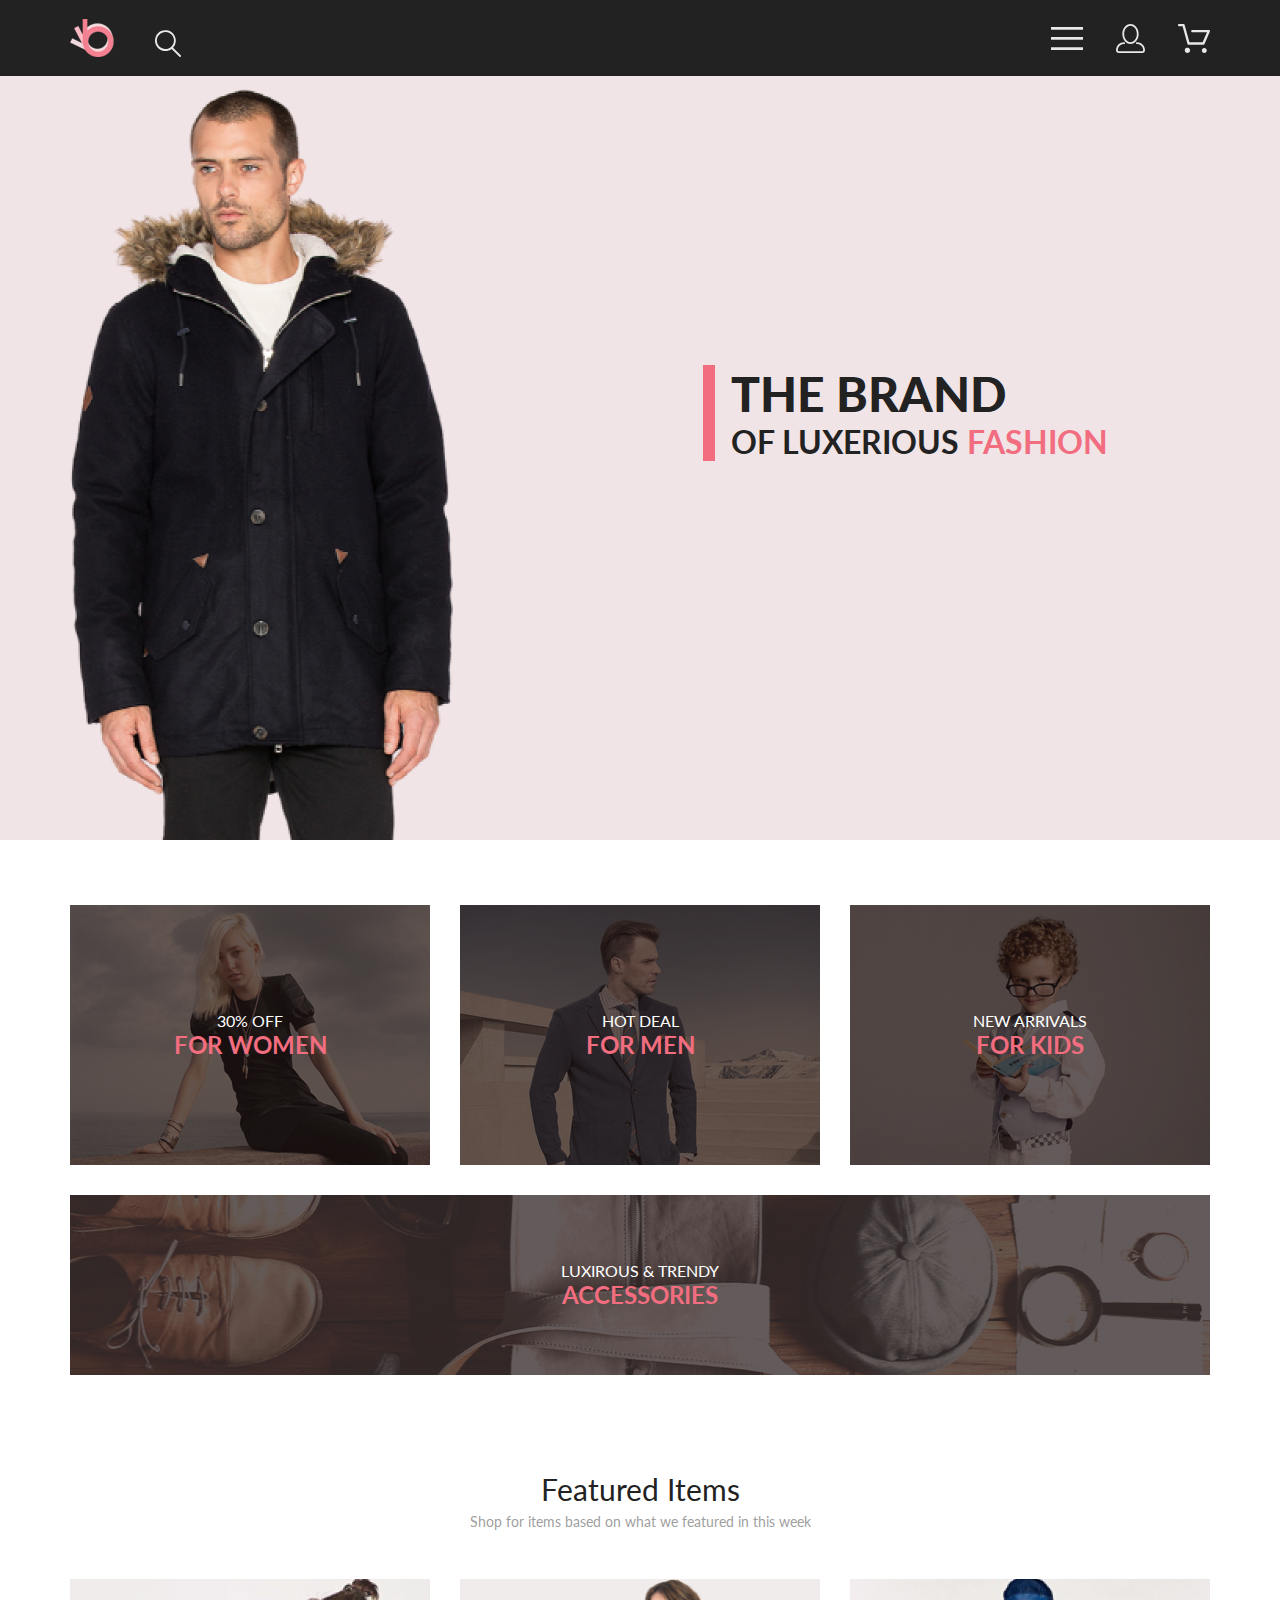
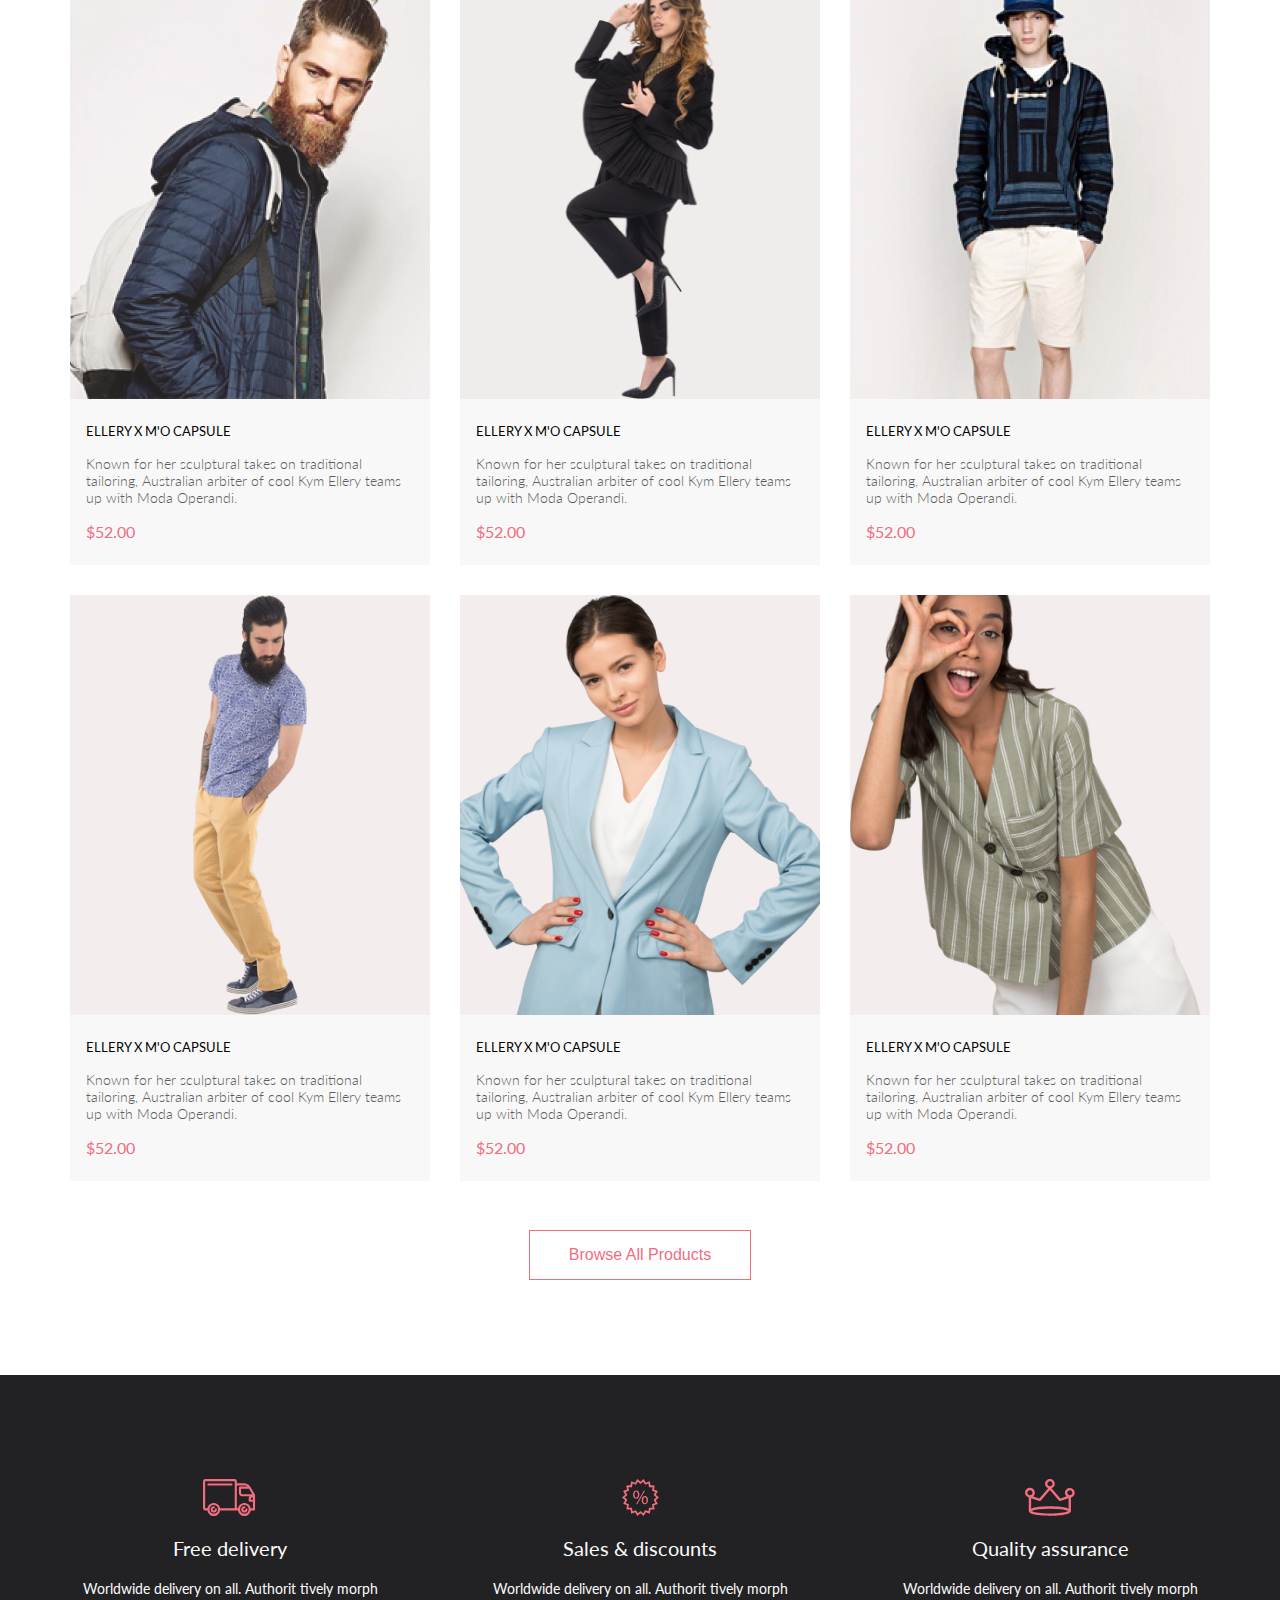
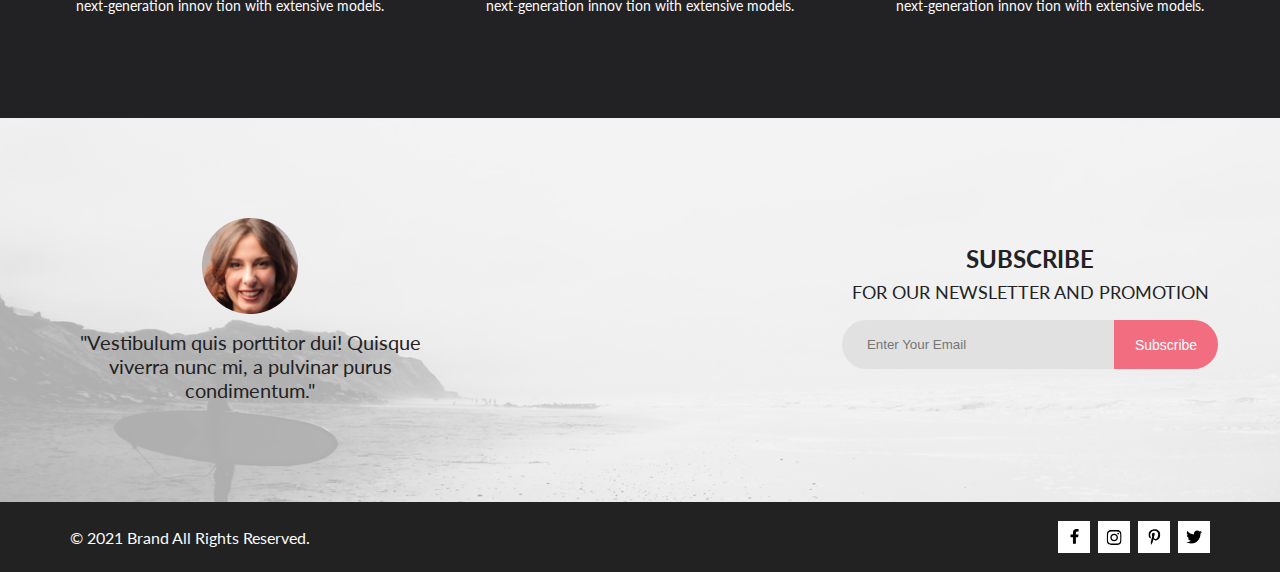
<file: adaptive-training/index.html>
<!DOCTYPE html>
<html lang="en">

<head>
    <meta charset="UTF-8">
    <meta name="viewport" content="width=device-width, initial-scale=1.0">
    <link rel="stylesheet" href="./style.css">
    <title>Document</title>
</head>

<body>
    <header class="header center">
        <div class="header__left">
            <svg width="44" height="38" viewBox="0 0 44 38" fill="none" xmlns="http://www.w3.org/2000/svg"
                xmlns:xlink="http://www.w3.org/1999/xlink">
                <rect width="44" height="38" fill="url(#pattern0)" />
                <defs>
                    <pattern id="pattern0" patternContentUnits="objectBoundingBox" width="1" height="1">
                        <use xlink:href="#image0_188_472" transform="scale(0.0227273 0.0263158)" />
                    </pattern>
                    <image id="image0_188_472" width="44" height="38"
                        xlink:href="[data-uri]" />
                </defs>
            </svg>
            <svg class="header__icon" xmlns="http://www.w3.org/2000/svg" width="26" height="27" viewBox="0 0 26 27"
                fill="none">
                <path
                    d="M18.0589 17.6251C19.6705 15.865 20.6275 13.6039 20.769 11.2216C20.9106 8.83932 20.2281 6.48088 18.8362 4.54232C17.4443 2.60377 15.4278 1.20318 13.1252 0.575765C10.8227 -0.0516554 8.37437 0.132305 6.19143 1.09675C4.0085 2.0612 2.22389 3.74739 1.1373 5.87217C0.0507149 7.99695 -0.271678 10.4309 0.224264 12.7653C0.720206 15.0997 2.00428 17.1923 3.86085 18.6919C5.71741 20.1914 8.0334 21.0064 10.4199 21.0001C12.6723 21.0031 14.8638 20.2691 16.6599 18.9101L24.4079 26.7171C24.4934 26.8061 24.5958 26.8772 24.7091 26.9261C24.8225 26.9751 24.9444 27.0009 25.0679 27.0021C25.1916 27.0024 25.314 26.9773 25.4276 26.9283C25.5411 26.8793 25.6434 26.8074 25.7279 26.7171C25.9018 26.5362 25.999 26.295 25.999 26.0441C25.999 25.7931 25.9018 25.5519 25.7279 25.371L18.0589 17.6251ZM1.88589 10.5001C1.89873 8.81477 2.41021 7.17101 3.35586 5.776C4.30151 4.38098 5.63899 3.29715 7.1997 2.66114C8.76042 2.02513 10.4745 1.86542 12.1258 2.20213C13.7772 2.53884 15.2919 3.3569 16.479 4.55319C17.6661 5.74948 18.4725 7.27044 18.7965 8.92433C19.1204 10.5782 18.9475 12.291 18.2995 13.8468C17.6515 15.4026 16.5574 16.7316 15.1551 17.6665C13.7529 18.6014 12.1052 19.1002 10.4199 19.1C8.14843 19.0892 5.97409 18.1775 4.3741 16.5652C2.77412 14.9528 1.87924 12.7715 1.88589 10.5001Z"
                    fill="#E8E8E8" />
            </svg>
        </div>
        <div class="header__right">
            <svg class="header__icon" xmlns="http://www.w3.org/2000/svg" width="32" height="23" viewBox="0 0 32 23"
                fill="none">
                <path d="M0 23V20.31H32V23H0ZM0 12.76V10.07H32V12.76H0ZM0 2.69V0H32V2.69H0Z" fill="#E8E8E8" />
            </svg>
            <svg class="header__icon prof__icon" xmlns="http://www.w3.org/2000/svg" width="29" height="29"
                viewBox="0 0 29 29" fill="none">
                <path
                    d="M14.5 19.937C19 19.937 22.656 15.464 22.656 9.968C22.656 4.472 19 0 14.5 0C13.3631 0.0217413 12.2463 0.303398 11.2351 0.823397C10.2239 1.34339 9.34507 2.08794 8.66602 3C7.12663 4.99573 6.30819 7.45381 6.34399 9.974C6.34399 15.465 10 19.937 14.5 19.937ZM14.5 1.813C18 1.813 20.844 5.472 20.844 9.969C20.844 14.466 17.998 18.125 14.5 18.125C11.002 18.125 8.15603 14.465 8.15503 9.969C8.15403 5.473 11 1.813 14.5 1.813ZM20.844 18.125C20.6036 18.125 20.373 18.2205 20.203 18.3905C20.033 18.5605 19.9375 18.7911 19.9375 19.0315C19.9375 19.2719 20.033 19.5025 20.203 19.6725C20.373 19.8425 20.6036 19.938 20.844 19.938C22.526 19.9399 24.1386 20.6088 25.3279 21.7982C26.5172 22.9875 27.1861 24.6 27.188 26.282C27.1875 26.5221 27.0918 26.7523 26.922 26.9221C26.7522 27.0918 26.5221 27.1875 26.282 27.188H2.71997C2.47985 27.1875 2.24975 27.0918 2.07996 26.9221C1.91016 26.7523 1.81449 26.5221 1.81396 26.282C1.81608 24.6001 2.48517 22.9877 3.67444 21.7985C4.86371 20.6092 6.47608 19.9401 8.15796 19.938C8.39824 19.938 8.62868 19.8425 8.79858 19.6726C8.96849 19.5027 9.06396 19.2723 9.06396 19.032C9.06396 18.7917 8.96849 18.5613 8.79858 18.3914C8.62868 18.2215 8.39824 18.126 8.15796 18.126C5.99541 18.1279 3.92201 18.9875 2.39258 20.5164C0.863144 22.0453 0.00264777 24.1185 0 26.281C0.000794067 27.0019 0.287502 27.693 0.797241 28.2027C1.30698 28.7125 1.99811 28.9992 2.71899 29H26.282C27.0027 28.9989 27.6936 28.7121 28.2031 28.2024C28.7126 27.6927 28.9992 27.0017 29 26.281C28.9974 24.1187 28.1372 22.0457 26.6083 20.5168C25.0793 18.9878 23.0063 18.1276 20.844 18.125Z"
                    fill="#E8E8E8" />
            </svg>
            <svg class="header__icon cart__icon" xmlns="http://www.w3.org/2000/svg" width="32" height="29"
                viewBox="0 0 32 29" fill="none">
                <path
                    d="M26.199 29C25.5512 28.9738 24.9396 28.6948 24.4952 28.2227C24.0509 27.7506 23.8094 27.1232 23.8225 26.475C23.8356 25.8269 24.1023 25.2097 24.5653 24.7559C25.0283 24.3022 25.6508 24.048 26.2991 24.048C26.9474 24.048 27.5697 24.3022 28.0327 24.7559C28.4957 25.2097 28.7624 25.8269 28.7755 26.475C28.7886 27.1232 28.5471 27.7506 28.1028 28.2227C27.6585 28.6948 27.0468 28.9738 26.399 29H26.199ZM6.75098 26.32C6.75098 25.79 6.90815 25.2718 7.20264 24.8311C7.49712 24.3904 7.91569 24.0469 8.4054 23.844C8.8951 23.6412 9.43399 23.5881 9.95386 23.6915C10.4737 23.7949 10.9512 24.0502 11.326 24.425C11.7009 24.7998 11.9562 25.2773 12.0596 25.7972C12.163 26.317 12.1098 26.8559 11.907 27.3456C11.7041 27.8353 11.3606 28.2539 10.9199 28.5483C10.4792 28.8428 9.96108 29 9.43103 29C9.07892 29.0003 8.73017 28.9311 8.40479 28.7966C8.0794 28.662 7.78374 28.4646 7.53467 28.2158C7.28559 27.9669 7.08805 27.6713 6.95325 27.3461C6.81844 27.0208 6.74902 26.6721 6.74902 26.32H6.75098ZM10.551 20.686C10.2916 20.6868 10.039 20.6024 9.83215 20.4457C9.62531 20.2891 9.47563 20.0689 9.40601 19.819L4.573 2.36401H1.18005C0.866568 2.36401 0.565906 2.23947 0.344238 2.01781C0.12257 1.79614 -0.00195312 1.49549 -0.00195312 1.18201C-0.00195312 0.868519 0.12257 0.567873 0.344238 0.346205C0.565906 0.124537 0.866568 5.81268e-06 1.18005 5.81268e-06H5.46106C5.72055 -0.00080736 5.97309 0.0837201 6.17981 0.240568C6.38653 0.397416 6.53589 0.617884 6.60498 0.868006L11.438 18.323H24.616L28.999 8.27501H14.399C14.2409 8.27961 14.0834 8.25242 13.9359 8.19507C13.7884 8.13771 13.6539 8.05134 13.5404 7.94108C13.4269 7.83082 13.3366 7.69891 13.275 7.55315C13.2134 7.40739 13.1816 7.25075 13.1816 7.0925C13.1816 6.93426 13.2134 6.77762 13.275 6.63186C13.3366 6.4861 13.4269 6.35419 13.5404 6.24393C13.6539 6.13367 13.7884 6.0473 13.9359 5.98994C14.0834 5.93259 14.2409 5.90541 14.399 5.91001H30.812C31.0077 5.90996 31.2003 5.95866 31.3724 6.05172C31.5446 6.14478 31.6908 6.27926 31.798 6.44301C31.9058 6.60729 31.9714 6.79569 31.9889 6.99145C32.0063 7.18721 31.9752 7.38424 31.8981 7.565L26.493 19.977C26.4007 20.1876 26.249 20.3668 26.0565 20.4927C25.864 20.6186 25.6391 20.6858 25.4091 20.686H10.551Z"
                    fill="#E8E8E8" />
            </svg>
        </div>
    </header>
    <section class="top center">
        <img class="top__img" src="./img/top_image.png" alt="top_image">
        <div class="top__heading">
            <h1 class="top__h1">THE BRAND</h1>
            <h2 class="top__h2">OF LUXERIOUS <span class="pink__text">FASHION</span></h2>
        </div>
    </section>
    <div class="offer center">
        <!-- Валидатор рекомендует использовать <div>, когда в блоке <section> нет заголовка <h2-h6> -->
        <figure class="offer__item">
            <img class="offer__img" src="./img/w_offer.jpg" alt="women offer">
            <figcaption class="offer__text">
                <p class="str1">30% OFF</p>
                <p class="str2 pink__text">FOR WOMEN</p>
            </figcaption>
        </figure>
        <figure class="offer__item">
            <img class="offer__img" src="./img/m_offer.jpg" alt="men offer">
            <figcaption class="offer__text">
                <p class="str1">HOT DEAL</p>
                <p class="str2 pink__text">FOR MEN</p>
            </figcaption>
        </figure>
        <figure class="offer__item">
            <img class="offer__img" src="./img/k_offer.jpg" alt="kids offer">
            <figcaption class="offer__text">
                <p class="str1">NEW ARRIVALS</p>
                <p class="str2 pink__text">FOR KIDS</p>
            </figcaption>
        </figure>
        <figure class="offer__item grid__offer__item">
            <img class="grid__offer__img" src="./img/a_offer.jpg" alt="accessoires offer">
            <figcaption class="offer__text">
                <p class="str1">LUXIROUS & TRENDY</p>
                <p class="str2 pink__text">ACCESSORIES</p>
            </figcaption>
        </figure>
    </div>
    <section class="featured center">
        <div class="featured__top">
            <h2 class="featured__heading">Featured Items</h2>
            <p class="featured__text">
                Shop for items based on what we featured in this week
            </p>
        </div>
        <div class="prod__items">
            <article class="prod__item">
                <div class="img__container">
                    <div class="hover_bg"></div>
                    <button class="add_to_cart_button">
                        <svg xmlns="http://www.w3.org/2000/svg" width="32" height="29" viewBox="0 0 32 29" fill="none">
                            <path
                                d="M26.199 29C25.5512 28.9738 24.9396 28.6948 24.4952 28.2227C24.0509 27.7506 23.8094 27.1232 23.8225 26.475C23.8356 25.8269 24.1023 25.2097 24.5653 24.7559C25.0283 24.3022 25.6508 24.048 26.2991 24.048C26.9474 24.048 27.5697 24.3022 28.0327 24.7559C28.4957 25.2097 28.7624 25.8269 28.7755 26.475C28.7886 27.1232 28.5471 27.7506 28.1028 28.2227C27.6585 28.6948 27.0468 28.9738 26.399 29H26.199ZM6.75098 26.32C6.75098 25.79 6.90815 25.2718 7.20264 24.8311C7.49712 24.3904 7.91569 24.0469 8.4054 23.844C8.8951 23.6412 9.43399 23.5881 9.95386 23.6915C10.4737 23.7949 10.9512 24.0502 11.326 24.425C11.7009 24.7998 11.9562 25.2773 12.0596 25.7972C12.163 26.317 12.1098 26.8559 11.907 27.3456C11.7041 27.8353 11.3606 28.2539 10.9199 28.5483C10.4792 28.8428 9.96108 29 9.43103 29C9.07892 29.0003 8.73017 28.9311 8.40479 28.7966C8.0794 28.662 7.78374 28.4646 7.53467 28.2158C7.28559 27.9669 7.08805 27.6713 6.95325 27.3461C6.81844 27.0208 6.74902 26.6721 6.74902 26.32H6.75098ZM10.551 20.686C10.2916 20.6868 10.039 20.6024 9.83215 20.4457C9.62531 20.2891 9.47563 20.0689 9.40601 19.819L4.573 2.36401H1.18005C0.866568 2.36401 0.565906 2.23947 0.344238 2.01781C0.12257 1.79614 -0.00195312 1.49549 -0.00195312 1.18201C-0.00195312 0.868519 0.12257 0.567873 0.344238 0.346205C0.565906 0.124537 0.866568 5.81268e-06 1.18005 5.81268e-06H5.46106C5.72055 -0.00080736 5.97309 0.0837201 6.17981 0.240568C6.38653 0.397416 6.53589 0.617884 6.60498 0.868006L11.438 18.323H24.616L28.999 8.27501H14.399C14.2409 8.27961 14.0834 8.25242 13.9359 8.19507C13.7884 8.13771 13.6539 8.05134 13.5404 7.94108C13.4269 7.83082 13.3366 7.69891 13.275 7.55315C13.2134 7.40739 13.1816 7.25075 13.1816 7.0925C13.1816 6.93426 13.2134 6.77762 13.275 6.63186C13.3366 6.4861 13.4269 6.35419 13.5404 6.24393C13.6539 6.13367 13.7884 6.0473 13.9359 5.98994C14.0834 5.93259 14.2409 5.90541 14.399 5.91001H30.812C31.0077 5.90996 31.2003 5.95866 31.3724 6.05172C31.5446 6.14478 31.6908 6.27926 31.798 6.44301C31.9058 6.60729 31.9714 6.79569 31.9889 6.99145C32.0063 7.18721 31.9752 7.38424 31.8981 7.565L26.493 19.977C26.4007 20.1876 26.249 20.3668 26.0565 20.4927C25.864 20.6186 25.6391 20.6858 25.4091 20.686H10.551Z"
                                fill="#E8E8E8" />
                        </svg>
                        <span>Add to cart</span>
                    </button>
                    <img class="prod__img" src="./img/prod_img_1.jpg" alt="product 1">
                </div>
                <div class="prod__item__text">
                    <h3 class="item__name">ELLERY X M'O CAPSULE</h3>
                    <p class="item__desc">Known for her sculptural takes on traditional tailoring, Australian arbiter of
                        cool Kym Ellery teams up with Moda Operandi.</p>
                    <span class="item__price">$52.00</span>
                </div>
            </article>
            <article class="prod__item">
                <div class="img__container">
                    <div class="hover_bg"></div>
                    <button class="add_to_cart_button">
                        <svg xmlns="http://www.w3.org/2000/svg" width="32" height="29" viewBox="0 0 32 29" fill="none">
                            <path
                                d="M26.199 29C25.5512 28.9738 24.9396 28.6948 24.4952 28.2227C24.0509 27.7506 23.8094 27.1232 23.8225 26.475C23.8356 25.8269 24.1023 25.2097 24.5653 24.7559C25.0283 24.3022 25.6508 24.048 26.2991 24.048C26.9474 24.048 27.5697 24.3022 28.0327 24.7559C28.4957 25.2097 28.7624 25.8269 28.7755 26.475C28.7886 27.1232 28.5471 27.7506 28.1028 28.2227C27.6585 28.6948 27.0468 28.9738 26.399 29H26.199ZM6.75098 26.32C6.75098 25.79 6.90815 25.2718 7.20264 24.8311C7.49712 24.3904 7.91569 24.0469 8.4054 23.844C8.8951 23.6412 9.43399 23.5881 9.95386 23.6915C10.4737 23.7949 10.9512 24.0502 11.326 24.425C11.7009 24.7998 11.9562 25.2773 12.0596 25.7972C12.163 26.317 12.1098 26.8559 11.907 27.3456C11.7041 27.8353 11.3606 28.2539 10.9199 28.5483C10.4792 28.8428 9.96108 29 9.43103 29C9.07892 29.0003 8.73017 28.9311 8.40479 28.7966C8.0794 28.662 7.78374 28.4646 7.53467 28.2158C7.28559 27.9669 7.08805 27.6713 6.95325 27.3461C6.81844 27.0208 6.74902 26.6721 6.74902 26.32H6.75098ZM10.551 20.686C10.2916 20.6868 10.039 20.6024 9.83215 20.4457C9.62531 20.2891 9.47563 20.0689 9.40601 19.819L4.573 2.36401H1.18005C0.866568 2.36401 0.565906 2.23947 0.344238 2.01781C0.12257 1.79614 -0.00195312 1.49549 -0.00195312 1.18201C-0.00195312 0.868519 0.12257 0.567873 0.344238 0.346205C0.565906 0.124537 0.866568 5.81268e-06 1.18005 5.81268e-06H5.46106C5.72055 -0.00080736 5.97309 0.0837201 6.17981 0.240568C6.38653 0.397416 6.53589 0.617884 6.60498 0.868006L11.438 18.323H24.616L28.999 8.27501H14.399C14.2409 8.27961 14.0834 8.25242 13.9359 8.19507C13.7884 8.13771 13.6539 8.05134 13.5404 7.94108C13.4269 7.83082 13.3366 7.69891 13.275 7.55315C13.2134 7.40739 13.1816 7.25075 13.1816 7.0925C13.1816 6.93426 13.2134 6.77762 13.275 6.63186C13.3366 6.4861 13.4269 6.35419 13.5404 6.24393C13.6539 6.13367 13.7884 6.0473 13.9359 5.98994C14.0834 5.93259 14.2409 5.90541 14.399 5.91001H30.812C31.0077 5.90996 31.2003 5.95866 31.3724 6.05172C31.5446 6.14478 31.6908 6.27926 31.798 6.44301C31.9058 6.60729 31.9714 6.79569 31.9889 6.99145C32.0063 7.18721 31.9752 7.38424 31.8981 7.565L26.493 19.977C26.4007 20.1876 26.249 20.3668 26.0565 20.4927C25.864 20.6186 25.6391 20.6858 25.4091 20.686H10.551Z"
                                fill="#E8E8E8" />
                        </svg>
                        <span>Add to cart</span>
                    </button>
                    <img class="prod__img" src="./img/prod_img_2.jpg" alt="product 2">
                </div>
                <div class="prod__item__text">
                    <h3 class="item__name">ELLERY X M'O CAPSULE</h3>
                    <p class="item__desc">Known for her sculptural takes on traditional tailoring, Australian arbiter of
                        cool Kym Ellery teams up with Moda Operandi.</p>
                    <span class="item__price">$52.00</span>
                </div>
            </article>
            <article class="prod__item">
                <div class="img__container">
                    <div class="hover_bg"></div>
                    <button class="add_to_cart_button">
                        <svg xmlns="http://www.w3.org/2000/svg" width="32" height="29" viewBox="0 0 32 29" fill="none">
                            <path
                                d="M26.199 29C25.5512 28.9738 24.9396 28.6948 24.4952 28.2227C24.0509 27.7506 23.8094 27.1232 23.8225 26.475C23.8356 25.8269 24.1023 25.2097 24.5653 24.7559C25.0283 24.3022 25.6508 24.048 26.2991 24.048C26.9474 24.048 27.5697 24.3022 28.0327 24.7559C28.4957 25.2097 28.7624 25.8269 28.7755 26.475C28.7886 27.1232 28.5471 27.7506 28.1028 28.2227C27.6585 28.6948 27.0468 28.9738 26.399 29H26.199ZM6.75098 26.32C6.75098 25.79 6.90815 25.2718 7.20264 24.8311C7.49712 24.3904 7.91569 24.0469 8.4054 23.844C8.8951 23.6412 9.43399 23.5881 9.95386 23.6915C10.4737 23.7949 10.9512 24.0502 11.326 24.425C11.7009 24.7998 11.9562 25.2773 12.0596 25.7972C12.163 26.317 12.1098 26.8559 11.907 27.3456C11.7041 27.8353 11.3606 28.2539 10.9199 28.5483C10.4792 28.8428 9.96108 29 9.43103 29C9.07892 29.0003 8.73017 28.9311 8.40479 28.7966C8.0794 28.662 7.78374 28.4646 7.53467 28.2158C7.28559 27.9669 7.08805 27.6713 6.95325 27.3461C6.81844 27.0208 6.74902 26.6721 6.74902 26.32H6.75098ZM10.551 20.686C10.2916 20.6868 10.039 20.6024 9.83215 20.4457C9.62531 20.2891 9.47563 20.0689 9.40601 19.819L4.573 2.36401H1.18005C0.866568 2.36401 0.565906 2.23947 0.344238 2.01781C0.12257 1.79614 -0.00195312 1.49549 -0.00195312 1.18201C-0.00195312 0.868519 0.12257 0.567873 0.344238 0.346205C0.565906 0.124537 0.866568 5.81268e-06 1.18005 5.81268e-06H5.46106C5.72055 -0.00080736 5.97309 0.0837201 6.17981 0.240568C6.38653 0.397416 6.53589 0.617884 6.60498 0.868006L11.438 18.323H24.616L28.999 8.27501H14.399C14.2409 8.27961 14.0834 8.25242 13.9359 8.19507C13.7884 8.13771 13.6539 8.05134 13.5404 7.94108C13.4269 7.83082 13.3366 7.69891 13.275 7.55315C13.2134 7.40739 13.1816 7.25075 13.1816 7.0925C13.1816 6.93426 13.2134 6.77762 13.275 6.63186C13.3366 6.4861 13.4269 6.35419 13.5404 6.24393C13.6539 6.13367 13.7884 6.0473 13.9359 5.98994C14.0834 5.93259 14.2409 5.90541 14.399 5.91001H30.812C31.0077 5.90996 31.2003 5.95866 31.3724 6.05172C31.5446 6.14478 31.6908 6.27926 31.798 6.44301C31.9058 6.60729 31.9714 6.79569 31.9889 6.99145C32.0063 7.18721 31.9752 7.38424 31.8981 7.565L26.493 19.977C26.4007 20.1876 26.249 20.3668 26.0565 20.4927C25.864 20.6186 25.6391 20.6858 25.4091 20.686H10.551Z"
                                fill="#E8E8E8" />
                        </svg>
                        <span>Add to cart</span>
                    </button>
                    <img class="prod__img" src="./img/prod_img_3.jpg" alt="product 3">
                </div>
                <div class="prod__item__text">
                    <h3 class="item__name">ELLERY X M'O CAPSULE</h3>
                    <p class="item__desc">Known for her sculptural takes on traditional tailoring, Australian arbiter of
                        cool Kym Ellery teams up with Moda Operandi.</p>
                    <span class="item__price">$52.00</span>
                </div>
            </article>
            <article class="prod__item">
                <div class="img__container">
                    <div class="hover_bg"></div>
                    <button class="add_to_cart_button">
                        <svg xmlns="http://www.w3.org/2000/svg" width="32" height="29" viewBox="0 0 32 29" fill="none">
                            <path
                                d="M26.199 29C25.5512 28.9738 24.9396 28.6948 24.4952 28.2227C24.0509 27.7506 23.8094 27.1232 23.8225 26.475C23.8356 25.8269 24.1023 25.2097 24.5653 24.7559C25.0283 24.3022 25.6508 24.048 26.2991 24.048C26.9474 24.048 27.5697 24.3022 28.0327 24.7559C28.4957 25.2097 28.7624 25.8269 28.7755 26.475C28.7886 27.1232 28.5471 27.7506 28.1028 28.2227C27.6585 28.6948 27.0468 28.9738 26.399 29H26.199ZM6.75098 26.32C6.75098 25.79 6.90815 25.2718 7.20264 24.8311C7.49712 24.3904 7.91569 24.0469 8.4054 23.844C8.8951 23.6412 9.43399 23.5881 9.95386 23.6915C10.4737 23.7949 10.9512 24.0502 11.326 24.425C11.7009 24.7998 11.9562 25.2773 12.0596 25.7972C12.163 26.317 12.1098 26.8559 11.907 27.3456C11.7041 27.8353 11.3606 28.2539 10.9199 28.5483C10.4792 28.8428 9.96108 29 9.43103 29C9.07892 29.0003 8.73017 28.9311 8.40479 28.7966C8.0794 28.662 7.78374 28.4646 7.53467 28.2158C7.28559 27.9669 7.08805 27.6713 6.95325 27.3461C6.81844 27.0208 6.74902 26.6721 6.74902 26.32H6.75098ZM10.551 20.686C10.2916 20.6868 10.039 20.6024 9.83215 20.4457C9.62531 20.2891 9.47563 20.0689 9.40601 19.819L4.573 2.36401H1.18005C0.866568 2.36401 0.565906 2.23947 0.344238 2.01781C0.12257 1.79614 -0.00195312 1.49549 -0.00195312 1.18201C-0.00195312 0.868519 0.12257 0.567873 0.344238 0.346205C0.565906 0.124537 0.866568 5.81268e-06 1.18005 5.81268e-06H5.46106C5.72055 -0.00080736 5.97309 0.0837201 6.17981 0.240568C6.38653 0.397416 6.53589 0.617884 6.60498 0.868006L11.438 18.323H24.616L28.999 8.27501H14.399C14.2409 8.27961 14.0834 8.25242 13.9359 8.19507C13.7884 8.13771 13.6539 8.05134 13.5404 7.94108C13.4269 7.83082 13.3366 7.69891 13.275 7.55315C13.2134 7.40739 13.1816 7.25075 13.1816 7.0925C13.1816 6.93426 13.2134 6.77762 13.275 6.63186C13.3366 6.4861 13.4269 6.35419 13.5404 6.24393C13.6539 6.13367 13.7884 6.0473 13.9359 5.98994C14.0834 5.93259 14.2409 5.90541 14.399 5.91001H30.812C31.0077 5.90996 31.2003 5.95866 31.3724 6.05172C31.5446 6.14478 31.6908 6.27926 31.798 6.44301C31.9058 6.60729 31.9714 6.79569 31.9889 6.99145C32.0063 7.18721 31.9752 7.38424 31.8981 7.565L26.493 19.977C26.4007 20.1876 26.249 20.3668 26.0565 20.4927C25.864 20.6186 25.6391 20.6858 25.4091 20.686H10.551Z"
                                fill="#E8E8E8" />
                        </svg>
                        <span>Add to cart</span>
                    </button>
                    <img class="prod__img" src="./img/prod_img_4.jpg" alt="product 4">
                </div>
                <div class="prod__item__text">
                    <h3 class="item__name">ELLERY X M'O CAPSULE</h3>
                    <p class="item__desc">Known for her sculptural takes on traditional tailoring, Australian arbiter of
                        cool Kym Ellery teams up with Moda Operandi.</p>
                    <span class="item__price">$52.00</span>
                </div>
            </article>
            <article class="prod__item">
                <div class="img__container">
                    <div class="hover_bg"></div>
                    <button class="add_to_cart_button">
                        <svg xmlns="http://www.w3.org/2000/svg" width="32" height="29" viewBox="0 0 32 29" fill="none">
                            <path
                                d="M26.199 29C25.5512 28.9738 24.9396 28.6948 24.4952 28.2227C24.0509 27.7506 23.8094 27.1232 23.8225 26.475C23.8356 25.8269 24.1023 25.2097 24.5653 24.7559C25.0283 24.3022 25.6508 24.048 26.2991 24.048C26.9474 24.048 27.5697 24.3022 28.0327 24.7559C28.4957 25.2097 28.7624 25.8269 28.7755 26.475C28.7886 27.1232 28.5471 27.7506 28.1028 28.2227C27.6585 28.6948 27.0468 28.9738 26.399 29H26.199ZM6.75098 26.32C6.75098 25.79 6.90815 25.2718 7.20264 24.8311C7.49712 24.3904 7.91569 24.0469 8.4054 23.844C8.8951 23.6412 9.43399 23.5881 9.95386 23.6915C10.4737 23.7949 10.9512 24.0502 11.326 24.425C11.7009 24.7998 11.9562 25.2773 12.0596 25.7972C12.163 26.317 12.1098 26.8559 11.907 27.3456C11.7041 27.8353 11.3606 28.2539 10.9199 28.5483C10.4792 28.8428 9.96108 29 9.43103 29C9.07892 29.0003 8.73017 28.9311 8.40479 28.7966C8.0794 28.662 7.78374 28.4646 7.53467 28.2158C7.28559 27.9669 7.08805 27.6713 6.95325 27.3461C6.81844 27.0208 6.74902 26.6721 6.74902 26.32H6.75098ZM10.551 20.686C10.2916 20.6868 10.039 20.6024 9.83215 20.4457C9.62531 20.2891 9.47563 20.0689 9.40601 19.819L4.573 2.36401H1.18005C0.866568 2.36401 0.565906 2.23947 0.344238 2.01781C0.12257 1.79614 -0.00195312 1.49549 -0.00195312 1.18201C-0.00195312 0.868519 0.12257 0.567873 0.344238 0.346205C0.565906 0.124537 0.866568 5.81268e-06 1.18005 5.81268e-06H5.46106C5.72055 -0.00080736 5.97309 0.0837201 6.17981 0.240568C6.38653 0.397416 6.53589 0.617884 6.60498 0.868006L11.438 18.323H24.616L28.999 8.27501H14.399C14.2409 8.27961 14.0834 8.25242 13.9359 8.19507C13.7884 8.13771 13.6539 8.05134 13.5404 7.94108C13.4269 7.83082 13.3366 7.69891 13.275 7.55315C13.2134 7.40739 13.1816 7.25075 13.1816 7.0925C13.1816 6.93426 13.2134 6.77762 13.275 6.63186C13.3366 6.4861 13.4269 6.35419 13.5404 6.24393C13.6539 6.13367 13.7884 6.0473 13.9359 5.98994C14.0834 5.93259 14.2409 5.90541 14.399 5.91001H30.812C31.0077 5.90996 31.2003 5.95866 31.3724 6.05172C31.5446 6.14478 31.6908 6.27926 31.798 6.44301C31.9058 6.60729 31.9714 6.79569 31.9889 6.99145C32.0063 7.18721 31.9752 7.38424 31.8981 7.565L26.493 19.977C26.4007 20.1876 26.249 20.3668 26.0565 20.4927C25.864 20.6186 25.6391 20.6858 25.4091 20.686H10.551Z"
                                fill="#E8E8E8" />
                        </svg>
                        <span>Add to cart</span>
                    </button>
                    <img class="prod__img" src="./img/prod_img_5.jpg" alt="product 5">
                </div>
                <div class="prod__item__text">
                    <h3 class="item__name">ELLERY X M'O CAPSULE</h3>
                    <p class="item__desc">Known for her sculptural takes on traditional tailoring, Australian arbiter of
                        cool Kym Ellery teams up with Moda Operandi.</p>
                    <span class="item__price">$52.00</span>
                </div>
            </article>
            <article class="prod__item">
                <div class="img__container">
                    <div class="hover_bg"></div>
                    <button class="add_to_cart_button">
                        <svg xmlns="http://www.w3.org/2000/svg" width="32" height="29" viewBox="0 0 32 29" fill="none">
                            <path
                                d="M26.199 29C25.5512 28.9738 24.9396 28.6948 24.4952 28.2227C24.0509 27.7506 23.8094 27.1232 23.8225 26.475C23.8356 25.8269 24.1023 25.2097 24.5653 24.7559C25.0283 24.3022 25.6508 24.048 26.2991 24.048C26.9474 24.048 27.5697 24.3022 28.0327 24.7559C28.4957 25.2097 28.7624 25.8269 28.7755 26.475C28.7886 27.1232 28.5471 27.7506 28.1028 28.2227C27.6585 28.6948 27.0468 28.9738 26.399 29H26.199ZM6.75098 26.32C6.75098 25.79 6.90815 25.2718 7.20264 24.8311C7.49712 24.3904 7.91569 24.0469 8.4054 23.844C8.8951 23.6412 9.43399 23.5881 9.95386 23.6915C10.4737 23.7949 10.9512 24.0502 11.326 24.425C11.7009 24.7998 11.9562 25.2773 12.0596 25.7972C12.163 26.317 12.1098 26.8559 11.907 27.3456C11.7041 27.8353 11.3606 28.2539 10.9199 28.5483C10.4792 28.8428 9.96108 29 9.43103 29C9.07892 29.0003 8.73017 28.9311 8.40479 28.7966C8.0794 28.662 7.78374 28.4646 7.53467 28.2158C7.28559 27.9669 7.08805 27.6713 6.95325 27.3461C6.81844 27.0208 6.74902 26.6721 6.74902 26.32H6.75098ZM10.551 20.686C10.2916 20.6868 10.039 20.6024 9.83215 20.4457C9.62531 20.2891 9.47563 20.0689 9.40601 19.819L4.573 2.36401H1.18005C0.866568 2.36401 0.565906 2.23947 0.344238 2.01781C0.12257 1.79614 -0.00195312 1.49549 -0.00195312 1.18201C-0.00195312 0.868519 0.12257 0.567873 0.344238 0.346205C0.565906 0.124537 0.866568 5.81268e-06 1.18005 5.81268e-06H5.46106C5.72055 -0.00080736 5.97309 0.0837201 6.17981 0.240568C6.38653 0.397416 6.53589 0.617884 6.60498 0.868006L11.438 18.323H24.616L28.999 8.27501H14.399C14.2409 8.27961 14.0834 8.25242 13.9359 8.19507C13.7884 8.13771 13.6539 8.05134 13.5404 7.94108C13.4269 7.83082 13.3366 7.69891 13.275 7.55315C13.2134 7.40739 13.1816 7.25075 13.1816 7.0925C13.1816 6.93426 13.2134 6.77762 13.275 6.63186C13.3366 6.4861 13.4269 6.35419 13.5404 6.24393C13.6539 6.13367 13.7884 6.0473 13.9359 5.98994C14.0834 5.93259 14.2409 5.90541 14.399 5.91001H30.812C31.0077 5.90996 31.2003 5.95866 31.3724 6.05172C31.5446 6.14478 31.6908 6.27926 31.798 6.44301C31.9058 6.60729 31.9714 6.79569 31.9889 6.99145C32.0063 7.18721 31.9752 7.38424 31.8981 7.565L26.493 19.977C26.4007 20.1876 26.249 20.3668 26.0565 20.4927C25.864 20.6186 25.6391 20.6858 25.4091 20.686H10.551Z"
                                fill="#E8E8E8" />
                        </svg>
                        <span>Add to cart</span>
                    </button>
                    <img class="prod__img" src="./img/prod_img_6.jpg" alt="product 6">
                </div>
                <div class="prod__item__text">
                    <h3 class="item__name">ELLERY X M'O CAPSULE</h3>
                    <p class="item__desc">Known for her sculptural takes on traditional tailoring, Australian arbiter of
                        cool Kym Ellery teams up with Moda Operandi.</p>
                    <span class="item__price">$52.00</span>
                </div>
            </article>
        </div>
        <button class="more__button pink__text">Browse All Products</button>
    </section>
    <section class="advantages center">
        <div class="advantages__card">
            <svg class="adv__icon" xmlns="http://www.w3.org/2000/svg" width="46" height="32" viewBox="0 0 46 32"
                fill="none">
                <path
                    d="M30.2869 27.2429H14.8099C14.6027 28.5509 13.9356 29.742 12.9286 30.6021C11.9216 31.4621 10.6407 31.9346 9.31642 31.9346C7.99212 31.9346 6.71126 31.4621 5.70424 30.6021C4.69722 29.742 4.03012 28.5509 3.82292 27.2429H1.88591C1.39109 27.2397 0.917742 27.0404 0.569628 26.6887C0.221514 26.337 0.027054 25.8618 0.0289175 25.3669V1.87695C0.0267885 1.38195 0.221119 0.906335 0.569262 0.554443C0.917404 0.202551 1.39092 0.00317363 1.88591 0H27.4369C27.9318 0.00317353 28.4052 0.202522 28.7532 0.554443C29.1012 0.906364 29.2953 1.38204 29.2929 1.87695V3.78198H36.4139C36.4943 3.78164 36.5743 3.79208 36.6519 3.81299C38.9519 4.01299 40.1089 5.2129 41.3289 7.2749L44.8879 13.3689C44.9728 13.5136 45.0176 13.6782 45.0179 13.8459V26.304C45.019 26.5515 44.9217 26.7892 44.7475 26.9651C44.5734 27.141 44.3365 27.2406 44.0889 27.2419H41.2749C41.0677 28.5499 40.4006 29.741 39.3936 30.6011C38.3866 31.4611 37.1057 31.9336 35.7814 31.9336C34.4571 31.9336 33.1763 31.4611 32.1692 30.6011C31.1622 29.741 30.4951 28.5499 30.2879 27.2419L30.2869 27.2429ZM32.0649 26.304C32.0728 27.0369 32.2974 27.7511 32.7103 28.3567C33.1232 28.9623 33.7061 29.4322 34.3855 29.7073C35.0649 29.9824 35.8106 30.0503 36.5285 29.9026C37.2465 29.7548 37.9047 29.398 38.4203 28.877C38.9359 28.3559 39.2858 27.6941 39.4261 26.9746C39.5663 26.2551 39.4906 25.5103 39.2084 24.8337C38.9263 24.1572 38.4503 23.5794 37.8404 23.1729C37.2305 22.7663 36.5139 22.5491 35.7809 22.5488C34.7906 22.5552 33.8432 22.9543 33.1465 23.6582C32.4499 24.3621 32.0609 25.3136 32.0649 26.304ZM5.60094 26.304C5.60883 27.0369 5.83336 27.7511 6.24629 28.3567C6.65923 28.9623 7.2421 29.4322 7.92153 29.7073C8.60095 29.9824 9.34657 30.0503 10.0645 29.9026C10.7825 29.7548 11.4407 29.398 11.9563 28.877C12.4719 28.3559 12.8218 27.6941 12.9621 26.9746C13.1023 26.2551 13.0266 25.5103 12.7444 24.8337C12.4623 24.1572 11.9863 23.5794 11.3764 23.1729C10.7665 22.7663 10.0499 22.5491 9.31691 22.5488C8.32639 22.5549 7.37875 22.9537 6.6819 23.6577C5.98505 24.3617 5.59594 25.3134 5.59993 26.304H5.60094ZM41.2729 25.366H43.1589V19.7478H40.4229C40.3003 19.7473 40.179 19.7227 40.066 19.6753C39.9529 19.6279 39.8503 19.5585 39.764 19.4714C39.6777 19.3843 39.6095 19.281 39.5631 19.1675C39.5168 19.054 39.4933 18.9324 39.4939 18.8098V16.9629C39.4936 16.2423 39.7692 15.5488 40.2639 15.0249H33.8849C33.8077 15.0248 33.7308 15.015 33.6559 14.9958C32.9512 14.933 32.2957 14.6081 31.819 14.0852C31.3424 13.5623 31.0794 12.8794 31.0819 12.1719V7.47192C31.0813 7.34927 31.1048 7.22758 31.1511 7.11401C31.1974 7.00044 31.2657 6.89725 31.3519 6.81006C31.4382 6.72286 31.5408 6.6535 31.6539 6.60596C31.767 6.55841 31.8883 6.53361 32.0109 6.53296H38.4939C38.1496 6.21428 37.7422 5.97123 37.2982 5.81982C36.8541 5.66842 36.3832 5.61187 35.9159 5.65381H29.2929V25.3618H30.2869C30.4941 24.0538 31.1612 22.8627 32.1683 22.0027C33.1753 21.1426 34.4561 20.6702 35.7804 20.6702C37.1047 20.6702 38.3856 21.1426 39.3926 22.0027C40.3996 22.8627 41.0667 24.0538 41.2739 25.3618L41.2729 25.366ZM14.8089 25.366H27.4359V1.87598H1.88591V25.366H3.82292C4.03012 24.058 4.69722 22.8666 5.70424 22.0066C6.71126 21.1465 7.99212 20.6741 9.31642 20.6741C10.6407 20.6741 11.9216 21.1465 12.9286 22.0066C13.9356 22.8666 14.6027 24.058 14.8099 25.366H14.8089ZM41.3509 16.9658V17.875H43.1589V16.0278H42.2799C42.0331 16.0294 41.7969 16.1288 41.623 16.304C41.4491 16.4792 41.3516 16.716 41.3519 16.9629L41.3509 16.9658ZM32.9379 12.1738C32.9369 12.4263 33.0359 12.6691 33.2135 12.8486C33.391 13.0282 33.6324 13.13 33.8849 13.1318C33.9488 13.1316 34.0125 13.1384 34.0749 13.1519H42.5999L39.8339 8.41602H32.9339L32.9379 12.1738ZM33.0309 26.3059C33.028 25.5734 33.3158 24.8695 33.8312 24.3489C34.3465 23.8283 35.0474 23.5333 35.7799 23.5288C36.0287 23.5288 36.2673 23.6278 36.4432 23.8037C36.6191 23.9796 36.7179 24.218 36.7179 24.4668C36.7179 24.7156 36.6191 24.9542 36.4432 25.1301C36.2673 25.306 36.0287 25.4048 35.7799 25.4048C35.6016 25.4032 35.4268 25.4548 35.2778 25.5527C35.1287 25.6507 35.0121 25.7905 34.9428 25.9548C34.8734 26.1191 34.8544 26.3005 34.8883 26.4756C34.9221 26.6507 35.0072 26.8118 35.1327 26.9385C35.2583 27.0651 35.4186 27.1516 35.5934 27.187C35.7682 27.2224 35.9495 27.2051 36.1145 27.1372C36.2794 27.0693 36.4204 26.9538 36.5197 26.8057C36.6189 26.6575 36.6719 26.4833 36.6719 26.3049C36.6719 26.0587 36.7697 25.8226 36.9439 25.6484C37.118 25.4743 37.3542 25.3765 37.6004 25.3765C37.8467 25.3765 38.0829 25.4743 38.257 25.6484C38.4311 25.8226 38.5289 26.0587 38.5289 26.3049C38.5289 27.0343 38.2392 27.7338 37.7235 28.2495C37.2077 28.7652 36.5083 29.0549 35.7789 29.0549C35.0496 29.0549 34.3501 28.7652 33.8344 28.2495C33.3186 27.7338 33.0289 27.0343 33.0289 26.3049L33.0309 26.3059ZM6.56691 26.3059C6.56398 25.5734 6.85181 24.8695 7.36717 24.3489C7.88254 23.8283 8.58339 23.5333 9.31594 23.5288C9.56471 23.5288 9.8033 23.6278 9.9792 23.8037C10.1551 23.9796 10.2539 24.218 10.2539 24.4668C10.2539 24.7156 10.1551 24.9542 9.9792 25.1301C9.8033 25.306 9.56471 25.4048 9.31594 25.4048C9.1376 25.4032 8.96279 25.4548 8.81374 25.5527C8.66469 25.6507 8.54809 25.7905 8.47875 25.9548C8.4094 26.1191 8.39042 26.3005 8.42424 26.4756C8.45806 26.6507 8.54315 26.8118 8.66869 26.9385C8.79423 27.0651 8.95458 27.1516 9.12938 27.187C9.30418 27.2224 9.48555 27.2051 9.65047 27.1372C9.81539 27.0693 9.95643 26.9538 10.0557 26.8057C10.1549 26.6575 10.2079 26.4833 10.2079 26.3049C10.2079 26.0587 10.3057 25.8226 10.4799 25.6484C10.654 25.4743 10.8902 25.3765 11.1364 25.3765C11.3827 25.3765 11.6189 25.4743 11.793 25.6484C11.9671 25.8226 12.0649 26.0587 12.0649 26.3049C12.0649 27.0343 11.7752 27.7338 11.2595 28.2495C10.7438 28.7652 10.0443 29.0549 9.31493 29.0549C8.58558 29.0549 7.8861 28.7652 7.37038 28.2495C6.85465 27.7338 6.56493 27.0343 6.56493 26.3049L6.56691 26.3059ZM4.70894 5.65991C4.46017 5.65991 4.22158 5.56116 4.04567 5.38525C3.86976 5.20934 3.77092 4.9707 3.77092 4.72192C3.77092 4.47315 3.86976 4.2345 4.04567 4.05859C4.22158 3.88268 4.46017 3.78394 4.70894 3.78394H24.6089C24.8577 3.78394 25.0963 3.88268 25.2722 4.05859C25.4481 4.2345 25.5469 4.47315 25.5469 4.72192C25.5469 4.9707 25.4481 5.20934 25.2722 5.38525C25.0963 5.56116 24.8577 5.65991 24.6089 5.65991H4.70894Z"
                    fill="#F16D7F" />
            </svg>
            <h3 class="adv__title">Free delivery</h3>
            <p class="adv__text">Worldwide delivery on all. Authorit tively morph next-generation innov tion with
                extensive models.</p>
        </div>
        <div class="advantages__card">
            <svg class="adv__icon" xmlns="http://www.w3.org/2000/svg" width="40" height="40" viewBox="0 0 40 40"
                fill="none">
                <path
                    d="M19.9939 37.0239L16.5229 39.9238L14.2349 36.0039L9.99487 37.5159L9.17285 33.0359L4.67987 32.991L5.41187 28.491L1.20386 26.8909L3.41388 22.925L-0.00012207 19.96L3.41187 16.9929L1.2019 13.0278L5.41089 11.428L4.67786 6.93286L9.17188 6.88892L9.9939 2.40894L14.2339 3.91992L16.5219 0L19.9929 2.8999L23.4639 0L25.7529 3.9209L29.9929 2.40894L30.8139 6.88989L35.3079 6.93481L34.5759 11.4299L38.7839 13.03L36.5739 16.9958L39.9859 19.9609L36.5739 22.928L38.7829 26.894L34.5739 28.4939L35.3069 32.988L30.8119 33.033L29.9909 37.5139L25.7529 36.0029L23.4639 39.9229L19.9939 37.0239ZM21.1999 35.541L22.9609 37.012L24.1219 35.022L24.9139 33.666L26.3819 34.189L28.5329 34.957L28.9499 32.6838L29.2349 31.1289L30.7959 31.113L33.0779 31.092L32.7059 28.8098L32.4519 27.25L33.9109 26.696L36.0449 25.8828L34.9249 23.873L34.1589 22.498L35.3419 21.4709L37.0759 19.9609L35.3429 18.4609L34.1599 17.4319L34.9259 16.0559L36.0469 14.0449L33.9129 13.2339L32.4539 12.6809L32.7089 11.1208L33.0809 8.83984L30.7989 8.81689L29.2389 8.80103L28.9539 7.24683L28.5379 4.97388L26.3859 5.74097L24.9179 6.26392L24.1249 4.90698L22.9629 2.91699L21.2009 4.38794L19.9958 5.39282L18.7909 4.38794L17.0299 2.91699L15.8689 4.90601L15.0769 6.26294L13.6078 5.73999L11.4579 4.97192L11.0399 7.24585L10.7549 8.80005L9.19489 8.81592L6.91388 8.83789L7.28589 11.1199L7.53986 12.678L6.08087 13.2329L3.94586 14.0439L5.06689 16.0549L5.83289 17.4299L4.6499 18.459L2.91589 19.967L4.64886 21.4739L5.83185 22.5029L5.06586 23.8779L3.94489 25.8879L6.07788 26.698L7.5379 27.2529L7.2829 28.812L6.91187 31.0959L9.19287 31.1189L10.7529 31.135L11.0379 32.6899L11.4549 34.9619L13.6069 34.1948L15.0759 33.6719L15.8679 35.0288L17.0299 37.019L18.7909 35.5479L19.9958 34.543L21.1999 35.541ZM21.3179 23.02C21.3179 20.093 22.8829 18.4648 24.7769 18.4648C26.7829 18.4648 28.0769 20.0279 28.0769 22.7949C28.0769 25.8539 26.4919 27.3718 24.6619 27.3718C22.8829 27.3718 21.3379 25.922 21.3179 23.02ZM22.8389 22.9319C22.8159 24.7829 23.5209 26.1899 24.7109 26.1899C25.9879 26.1899 26.5609 24.8049 26.5609 22.8899C26.5609 21.1249 26.0539 19.6528 24.7109 19.6528C23.4999 19.6488 22.8389 21.1029 22.8389 22.9309V22.9319ZM15.1938 27.332L23.6089 12.613H24.8419L16.4269 27.332H15.1938ZM11.9789 16.99C11.9789 14.09 13.5419 12.458 15.4369 12.458C17.4369 12.458 18.7629 14.022 18.7629 16.79C18.7629 19.848 17.1769 21.365 15.3269 21.365C13.5439 21.365 11.9999 19.915 11.9789 16.991V16.99ZM13.5209 16.9238C13.4769 18.7748 14.1618 20.1809 15.3708 20.1829C16.6479 20.1829 17.2209 18.7988 17.2209 16.8828C17.2209 15.1168 16.7139 13.645 15.3708 13.645C14.1618 13.642 13.5209 15.092 13.5209 16.925V16.9238Z"
                    fill="#F16D7F" />
            </svg>
            <h3 class="adv__title">Sales & discounts</h3>
            <p class="adv__text">Worldwide delivery on all. Authorit tively morph next-generation innov tion with
                extensive models.</p>
        </div>
        <div class="advantages__card">
            <svg class="adv__icon" xmlns="http://www.w3.org/2000/svg" width="48" height="35" viewBox="0 0 48 35"
                fill="none">
                <path
                    d="M42.393 8.53564C41.1766 8.52335 40.0049 8.99349 39.1342 9.84302C38.2635 10.6925 37.7647 11.8522 37.747 13.0686C37.7501 13.7086 37.8911 14.3405 38.1603 14.9211C38.4295 15.5018 38.8206 16.0176 39.3071 16.4336L33.4471 18.4888L25.1081 8.80566C26.0034 8.50693 26.7831 7.93646 27.3388 7.17358C27.8945 6.41071 28.1983 5.49331 28.2081 4.54956C28.1828 3.33432 27.6824 2.17743 26.814 1.3269C25.9457 0.476377 24.7785 0 23.563 0C22.3475 0 21.1804 0.476377 20.3121 1.3269C19.4437 2.17743 18.9432 3.33432 18.918 4.54956C18.9277 5.48395 19.2253 6.39274 19.7702 7.15186C20.3151 7.91097 21.0809 8.48368 21.9631 8.79175L13.611 18.4917L7.7531 16.4368C8.23917 16.0206 8.62989 15.5045 8.89873 14.9238C9.16757 14.3432 9.30822 13.7116 9.31108 13.0718C9.33412 12.195 9.10852 11.3296 8.66045 10.5757C8.21238 9.82172 7.56009 9.2099 6.77898 8.81104C5.99787 8.41217 5.11986 8.2424 4.24639 8.32153C3.37291 8.40067 2.53965 8.72555 1.84295 9.2583C1.14624 9.79105 0.614525 10.5101 0.309254 11.3323C0.00398245 12.1545 -0.0623783 13.0462 0.117848 13.9045C0.298073 14.7629 0.717494 15.5526 1.32769 16.1826C1.93788 16.8126 2.71394 17.2571 3.56609 17.4646V29.7556C3.57345 29.8376 3.59015 29.9184 3.61602 29.9966C3.58308 30.1233 3.56636 30.2538 3.56609 30.3848C3.56609 34.7968 21.485 34.9268 23.528 34.9268C25.571 34.9268 43.49 34.7978 43.49 30.3848C43.4893 30.2539 43.4725 30.1234 43.44 29.9966C43.4676 29.9189 43.4845 29.8379 43.49 29.7556V17.4646C44.5889 17.2244 45.5587 16.5828 46.2094 15.6653C46.8601 14.7478 47.1449 13.6204 47.0082 12.5039C46.8715 11.3874 46.323 10.3621 45.4701 9.62866C44.6173 8.89526 43.5214 8.50653 42.397 8.53857L42.393 8.53564ZM21.174 4.55176C21.1625 4.07755 21.2926 3.61062 21.5477 3.21069C21.8027 2.81076 22.1712 2.49591 22.606 2.3064C23.0408 2.11688 23.5223 2.06132 23.9889 2.14673C24.4555 2.23214 24.8861 2.45463 25.2256 2.78589C25.5652 3.11715 25.7982 3.542 25.8951 4.00635C25.9919 4.4707 25.9482 4.95345 25.7695 5.39282C25.5907 5.8322 25.2851 6.20831 24.8915 6.47314C24.498 6.73798 24.0345 6.8795 23.5601 6.87964C22.9354 6.88605 22.3335 6.64481 21.8863 6.2085C21.4391 5.77218 21.183 5.17647 21.174 4.55176ZM13.584 20.8276C13.801 20.9026 14.0353 20.9113 14.2573 20.8525C14.4792 20.7938 14.6786 20.6701 14.83 20.4976L23.5301 10.3977L32.23 20.4976C32.3812 20.6702 32.5804 20.7938 32.8022 20.8528C33.0239 20.9117 33.2581 20.9033 33.475 20.8286L41.2331 18.1038V28.0408C36.3481 25.9188 25.124 25.8406 23.533 25.8406C21.942 25.8406 10.7141 25.9198 5.83306 28.0408V18.1038L13.584 20.8276ZM23.527 32.7166C14.827 32.7166 9.27802 31.7057 6.97002 30.8547C6.61895 30.7373 6.28322 30.578 5.97002 30.3806C6.69202 29.8596 9.03109 29.1487 12.9361 28.6487C19.9715 27.844 27.0756 27.844 34.111 28.6487C38.011 29.1487 40.3561 29.8596 41.0761 30.3806C40.7654 30.5794 40.4312 30.7388 40.0811 30.8547C37.7791 31.7037 32.235 32.7166 23.527 32.7166ZM2.28008 13.0686C2.26895 12.5945 2.39939 12.1279 2.65471 11.7283C2.91003 11.3286 3.27866 11.0139 3.71355 10.8247C4.14844 10.6355 4.62977 10.5801 5.09624 10.6658C5.56271 10.7514 5.99313 10.9743 6.33245 11.3057C6.67176 11.637 6.90458 12.0618 7.00127 12.5261C7.09797 12.9904 7.05412 13.4731 6.87529 13.9124C6.69647 14.3516 6.39074 14.7277 5.99724 14.9924C5.60374 15.2572 5.14033 15.3986 4.66607 15.3987C4.04091 15.4054 3.43856 15.1638 2.99126 14.7271C2.54396 14.2903 2.28825 13.6937 2.28008 13.0686ZM42.393 15.3987C41.935 15.3875 41.4906 15.2414 41.1152 14.9788C40.7398 14.7162 40.4501 14.3487 40.2825 13.9224C40.1149 13.496 40.0768 13.0297 40.1729 12.5818C40.269 12.1339 40.4952 11.7241 40.8229 11.4041C41.1507 11.084 41.5656 10.8677 42.0157 10.7822C42.4658 10.6968 42.931 10.7459 43.3533 10.9236C43.7756 11.1013 44.1361 11.3997 44.3897 11.7812C44.6433 12.1628 44.7788 12.6105 44.7791 13.0686C44.7704 13.6935 44.5144 14.2895 44.0672 14.7261C43.62 15.1626 43.0179 15.4041 42.393 15.3977V15.3987Z"
                    fill="#F16D7F" />
            </svg>
            <h3 class="adv__title">Quality assurance</h3>
            <p class="adv__text">Worldwide delivery on all. Authorit tively morph next-generation innov tion with
                extensive models.</p>
        </div>
    </section>
    <aside class="bottom center">
        <div class="bottom__left">
            <img src="./img/ava.png" alt="author" class="quot_photo">
            <p class="quot__text">"Vestibulum quis porttitor dui! Quisque viverra nunc mi, a pulvinar purus
                condimentum."</p>
        </div>
        <div class="bottom__right">
            <p class="sub__str__1">SUBSCRIBE</p>
            <p class="sub__str__2">FOR OUR NEWSLETTER AND PROMOTION</p>
            <form action="#" class="subscr__form">
                <input type="email" placeholder="Enter Your Email" class="input__field">
                <button class="subscr__button" type="submit">Subscribe</button>
            </form>
        </div>
    </aside>
    <footer class="footer center">
        <p class="footer__left">&#169; 2021 Brand All Rights Reserved.</p>
        <div class="footer__right">
            <div class="social__icon__container">
                <svg class="social__icon" xmlns="http://www.w3.org/2000/svg" width="11" height="16" viewBox="0 0 11 16"
                    fill="none">
                    <path
                        d="M9.08827 8.28L9.50677 5.61602H6.89013V3.88729C6.89013 3.15847 7.25565 2.44806 8.42756 2.44806H9.61713V0.179975C9.61713 0.179975 8.53763 0 7.50551 0C5.35064 0 3.94211 1.27593 3.94211 3.5857V5.61602H1.54678V8.28H3.94211V14.72H6.89013V8.28H9.08827Z"
                        fill="black" />
                </svg>
            </div>
            <div class="social__icon__container">
                <svg class="social__icon" xmlns="http://www.w3.org/2000/svg" width="16" height="17" viewBox="0 0 16 17"
                    fill="none">
                    <g clip-path="url(#clip0_190_1382)">
                        <path
                            d="M8.1368 4.68162C6.02166 4.68162 4.31558 6.38494 4.31558 8.49666C4.31558 10.6084 6.02166 12.3117 8.1368 12.3117C10.2519 12.3117 11.958 10.6084 11.958 8.49666C11.958 6.38494 10.2519 4.68162 8.1368 4.68162ZM8.1368 10.9769C6.76994 10.9769 5.65251 9.86463 5.65251 8.49666C5.65251 7.12869 6.76661 6.01639 8.1368 6.01639C9.50698 6.01639 10.6211 7.12869 10.6211 8.49666C10.6211 9.86463 9.50366 10.9769 8.1368 10.9769ZM13.0056 4.52557C13.0056 5.02029 12.6065 5.41541 12.1143 5.41541C11.6188 5.41541 11.223 5.01697 11.223 4.52557C11.223 4.03416 11.6221 3.63572 12.1143 3.63572C12.6065 3.63572 13.0056 4.03416 13.0056 4.52557ZM15.5365 5.42869C15.4799 4.2367 15.2072 3.18084 14.3326 2.31092C13.4612 1.441 12.4037 1.16873 11.2097 1.10897C9.97923 1.03924 6.29104 1.03924 5.06053 1.10897C3.86994 1.16541 2.81236 1.43768 1.93771 2.3076C1.06305 3.17752 0.793669 4.23338 0.733807 5.42537C0.663967 6.65389 0.663967 10.3361 0.733807 11.5646C0.790343 12.7566 1.06305 13.8125 1.93771 14.6824C2.81236 15.5523 3.86661 15.8246 5.06053 15.8844C6.29104 15.9541 9.97923 15.9541 11.2097 15.8844C12.4037 15.8279 13.4612 15.5556 14.3326 14.6824C15.2039 13.8125 15.4766 12.7566 15.5365 11.5646C15.6063 10.3361 15.6063 6.65721 15.5365 5.42869ZM13.9468 12.8828C13.6874 13.5336 13.1852 14.0349 12.53 14.2972C11.549 14.6857 9.22097 14.5961 8.1368 14.5961C7.05262 14.5961 4.72131 14.6824 3.74356 14.2972C3.09172 14.0383 2.58954 13.5369 2.32681 12.8828C1.93771 11.9033 2.0275 9.57908 2.0275 8.49666C2.0275 7.41424 1.94103 5.0867 2.32681 4.11053C2.58622 3.45975 3.0884 2.95838 3.74356 2.69608C4.72464 2.3076 7.05262 2.39725 8.1368 2.39725C9.22097 2.39725 11.5523 2.31092 12.53 2.69608C13.1819 2.95506 13.6841 3.45643 13.9468 4.11053C14.3359 5.09002 14.2461 7.41424 14.2461 8.49666C14.2461 9.57908 14.3359 11.9066 13.9468 12.8828Z"
                            fill="black" />
                    </g>
                    <defs>
                        <clipPath id="clip0_190_1382">
                            <rect width="14.8991" height="17" fill="white" transform="translate(0.68396)" />
                        </clipPath>
                    </defs>
                </svg>
            </div>
            <div class="social__icon__container">
                <svg class="social__icon" xmlns="http://www.w3.org/2000/svg" width="13" height="16" viewBox="0 0 13 16"
                    fill="none">
                    <g clip-path="url(#clip0_190_1390)">
                        <path
                            d="M6.7402 0.203125C3.55552 0.203125 0.408081 2.34063 0.408081 5.8C0.408081 8 1.63726 9.25 2.38221 9.25C2.68951 9.25 2.86643 8.3875 2.86643 8.14375C2.86643 7.85313 2.13079 7.23438 2.13079 6.025C2.13079 3.5125 4.03043 1.73125 6.48878 1.73125C8.60259 1.73125 10.167 2.94062 10.167 5.1625C10.167 6.82187 9.50585 9.93437 7.3641 9.93437C6.59121 9.93437 5.93006 9.37187 5.93006 8.56563C5.93006 7.38438 6.74951 6.24062 6.74951 5.02187C6.74951 2.95312 3.83487 3.32812 3.83487 5.82812C3.83487 6.35313 3.90006 6.93437 4.13286 7.4125C3.70451 9.26875 2.82919 12.0344 2.82919 13.9469C2.82919 14.5375 2.91299 15.1188 2.96886 15.7094C3.0744 15.8281 3.02163 15.8156 3.18304 15.7563C4.74744 13.6 4.69157 13.1781 5.39928 10.3562C5.78107 11.0875 6.76814 11.4812 7.55034 11.4812C10.8468 11.4812 12.3274 8.24688 12.3274 5.33125C12.3274 2.22813 9.66415 0.203125 6.7402 0.203125Z"
                            fill="black" />
                    </g>
                    <defs>
                        <clipPath id="clip0_190_1390">
                            <rect width="11.9193" height="16" fill="white" transform="translate(0.408081)" />
                        </clipPath>
                    </defs>
                </svg>
            </div>
            <div class="social__icon__container">
                <svg class="social__icon" xmlns="http://www.w3.org/2000/svg" width="17" height="16" viewBox="0 0 17 16"
                    fill="none">
                    <g clip-path="url(#clip0_190_1386)">
                        <path
                            d="M14.4181 4.74107C14.4281 4.88319 14.4281 5.02535 14.4281 5.16747C14.4281 9.50247 11.1509 14.4974 5.16096 14.4974C3.31558 14.4974 1.60132 13.9593 0.159302 13.0253C0.421495 13.0558 0.673569 13.0659 0.94585 13.0659C2.46851 13.0659 3.8702 12.5482 4.98953 11.6649C3.5576 11.6345 2.3576 10.6903 1.94415 9.39081C2.14585 9.42125 2.34751 9.44156 2.5593 9.44156C2.85172 9.44156 3.14418 9.40094 3.41643 9.32991C1.92401 9.02531 0.80465 7.70553 0.80465 6.11163V6.07103C1.23825 6.31469 1.74249 6.46697 2.2769 6.48725C1.39959 5.89841 0.824826 4.89335 0.824826 3.75628C0.824826 3.14716 0.98614 2.58878 1.26851 2.10147C2.87187 4.09131 5.28195 5.39078 7.98443 5.53294C7.93403 5.28928 7.90376 5.0355 7.90376 4.78169C7.90376 2.97457 9.35586 1.5025 11.1609 1.5025C12.0987 1.5025 12.9457 1.89844 13.5407 2.53803C14.2768 2.39591 14.9827 2.12178 15.6079 1.74616C15.3659 2.5076 14.8516 3.14719 14.176 3.55325C14.8315 3.48222 15.4668 3.29944 16.0516 3.04566C15.608 3.69538 15.0533 4.27403 14.4181 4.74107Z"
                            fill="black" />
                    </g>
                    <defs>
                        <clipPath id="clip0_190_1386">
                            <rect width="15.8924" height="16" fill="white" transform="translate(0.159302)" />
                        </clipPath>
                    </defs>
                </svg>
            </div>
        </div>
    </footer>
</body>

</html>
</file>
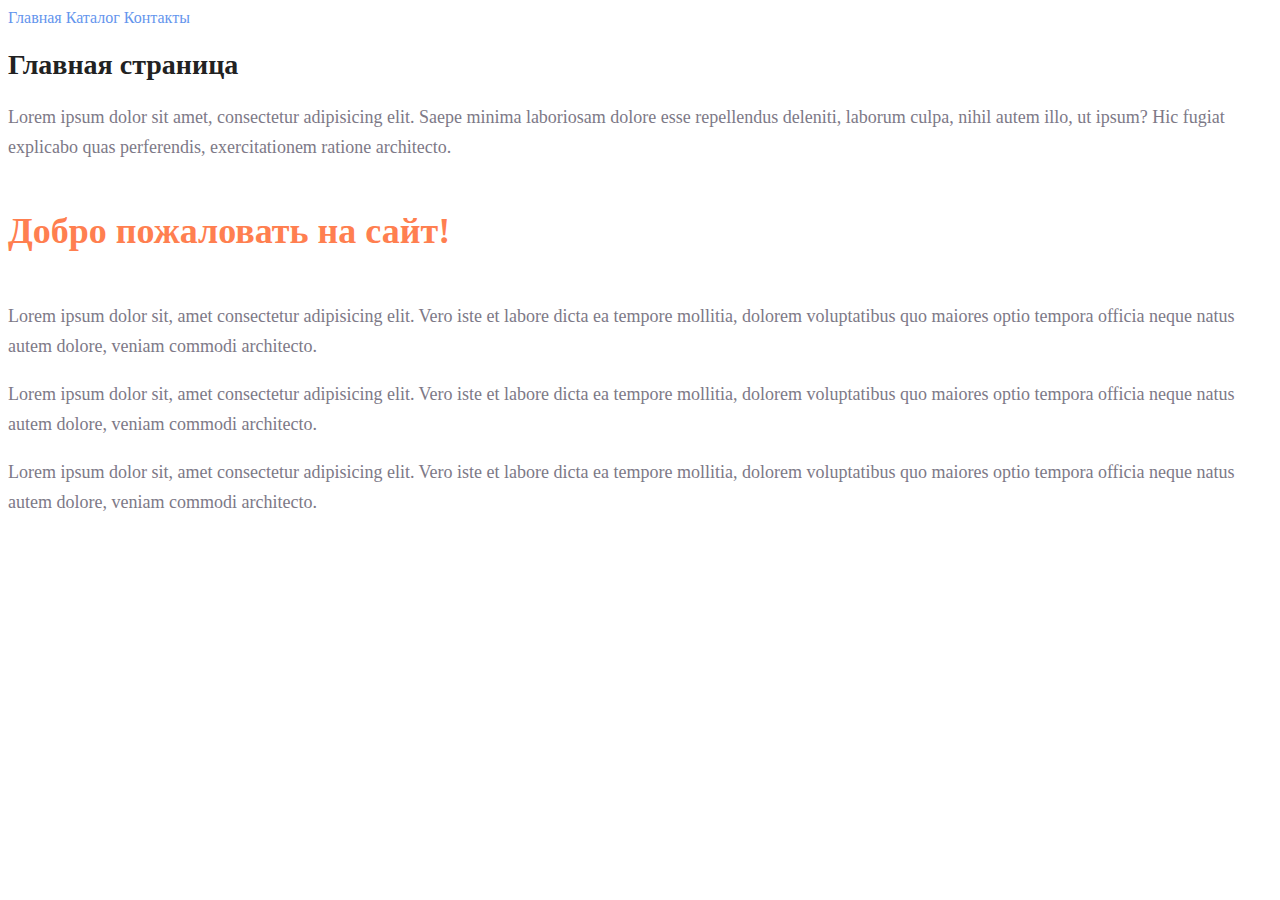
<file: front-end-training/index.html>
<!DOCTYPE html>
<html lang="ru">

<head>
    <meta charset="UTF-8">
    <meta name="viewport" content="width=device-width, initial-scale=1.0">
    <title>Сайт</title>
    <link rel="stylesheet" href="./css/style.css">
</head>

<body>
    <nav>
        <a class="nav__link" href="index.html">Главная</a>
        <a class="nav__link" href="catalog.html">Каталог</a>
        <a class="nav__link" href="contacts.html">Контакты</a>
    </nav>
    <h1 class="title">Главная страница</h1>
    <p class="text">Lorem ipsum dolor sit amet, consectetur adipisicing elit. Saepe minima laboriosam dolore esse
        repellendus
        deleniti, laborum culpa, nihil autem illo, ut ipsum? Hic fugiat explicabo quas perferendis, exercitationem
        ratione architecto.
    </p>
    <h2 class="subtitle">Добро пожаловать на сайт!</h2>
    <p class="text">Lorem ipsum dolor sit, amet consectetur adipisicing elit. Vero iste et labore dicta ea tempore
        mollitia, dolorem
        voluptatibus quo maiores optio tempora officia neque natus autem dolore, veniam commodi architecto.
    </p>
    <p class="text">Lorem ipsum dolor sit, amet consectetur adipisicing elit. Vero iste et labore dicta ea tempore
        mollitia,
        dolorem
        voluptatibus quo maiores optio tempora officia neque natus autem dolore, veniam commodi architecto.
    </p>
    <p class="text">Lorem ipsum dolor sit, amet consectetur adipisicing elit. Vero iste et labore dicta ea tempore
        mollitia, dolorem
        voluptatibus quo maiores optio tempora officia neque natus autem dolore, veniam commodi architecto.
    </p>
</body>

</html>
</file>
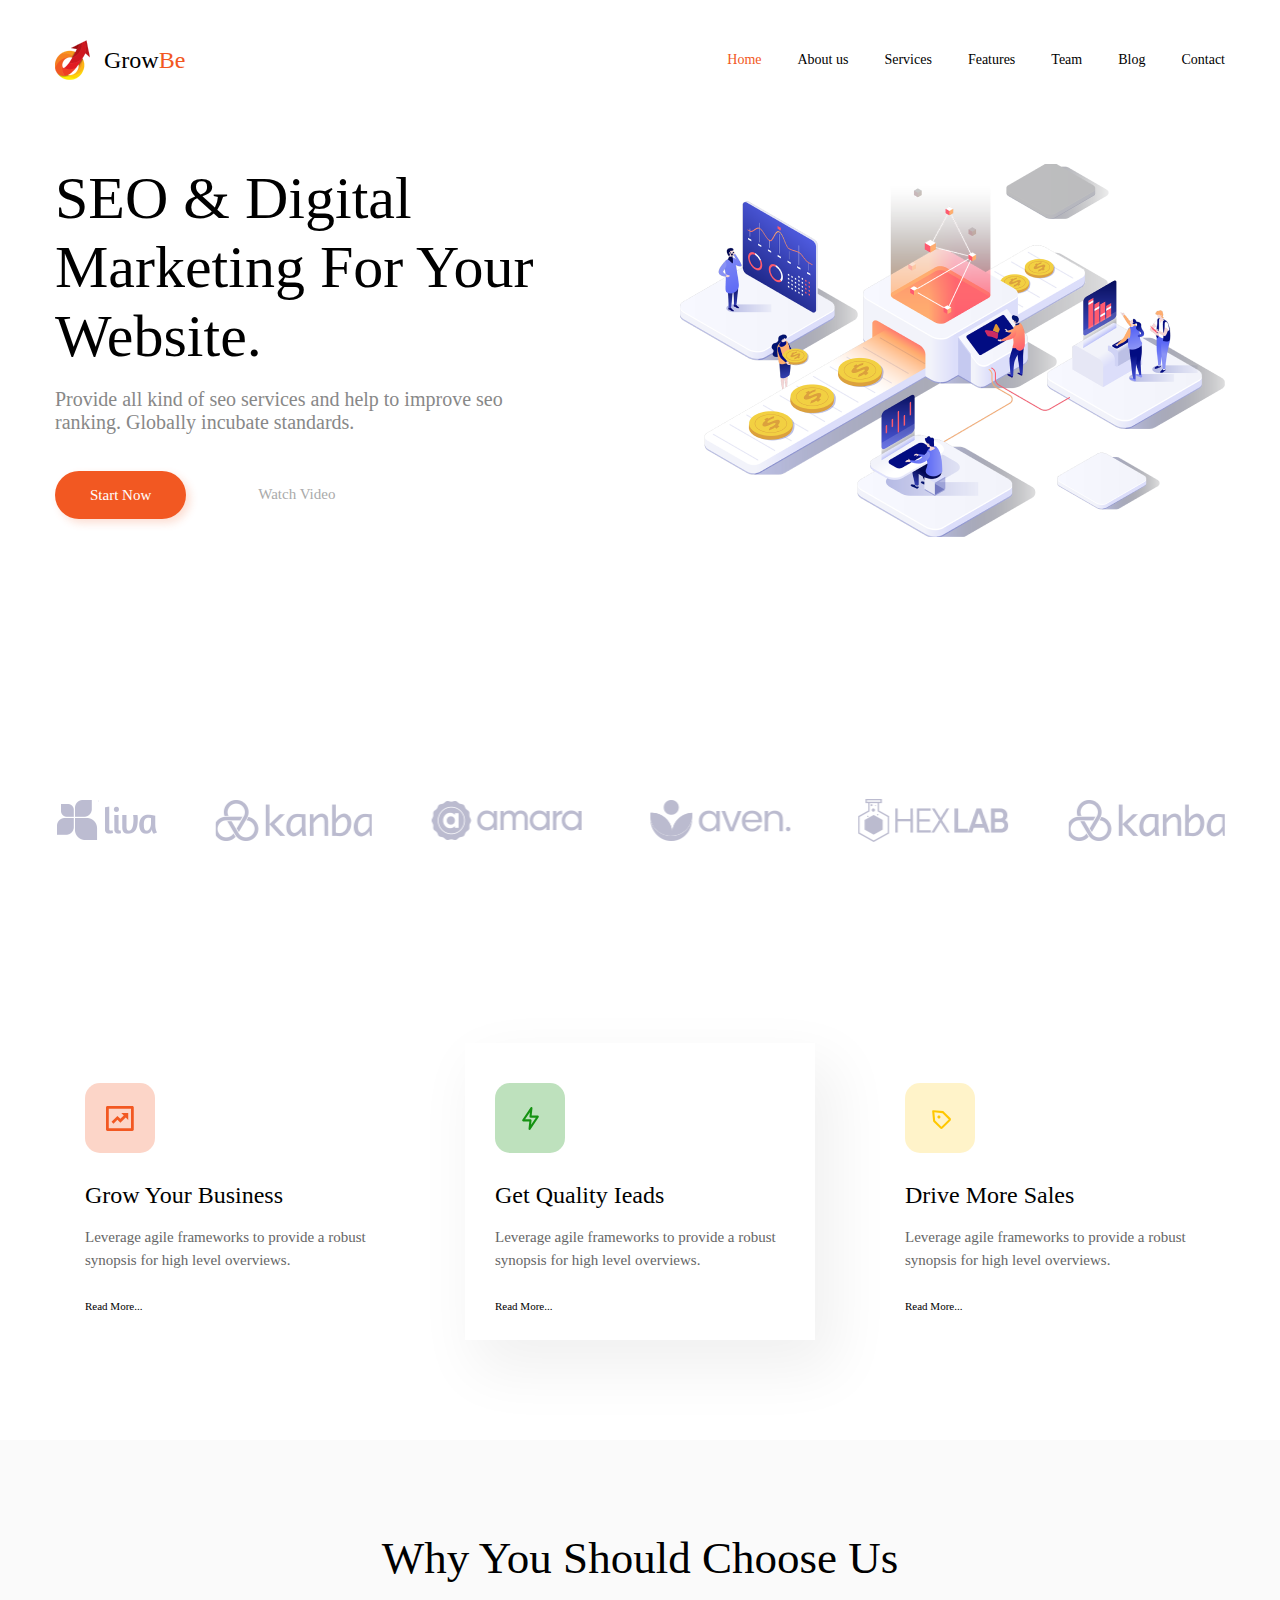
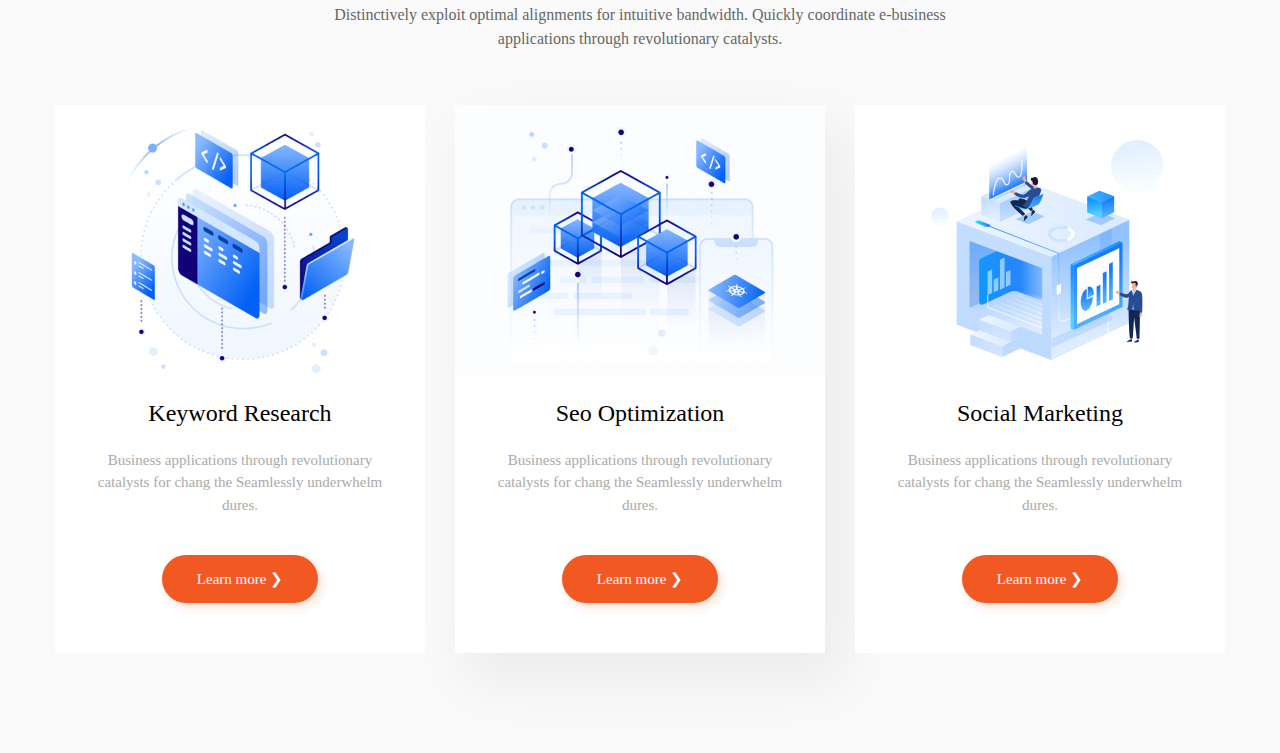
<file: html-css-training/index.html>
<!DOCTYPE html>
<html lang="en">

<head>
    <meta charset="UTF-8">
    <meta name="viewport" content="width=device-width, initial-scale=1.0">
    <title>HTML and CSS Training</title>
    <link rel="stylesheet" href="./style.css">
    <link href="https://fonts.cdnfonts.com/css/gilroy-bold" rel="stylesheet">
</head>

<body>
    <div class="header center">
        <div class="header_logo">
            <img class="logo_image" src="./images/logo.png" alt="company-logo">
            <p class="logo_text">Grow<span class="orange_text">Be</span></p>
        </div>
        <p class="header_nav">
            <a href="#" class="nav_link orange_text">Home</a>
            <a href="#" class="nav_link">About us</a>
            <a href="#" class="nav_link">Services</a>
            <a href="#" class="nav_link">Features</a>
            <a href="#" class="nav_link">Team</a>
            <a href="#" class="nav_link">Blog</a>
            <a href="#" class="nav_link">Contact</a>
        </p>
    </div>
    <div class="main_content center">
        <div class="main_content_text">
            <h1 class="heading">SEO & Digital Marketing For Your Website.</h1>
            <p class="paragraph">Provide all kind of seo services and help to improve seo ranking. Globally incubate
                standards.</p>
            <div class="actions">
                <button class="orange__button">Start Now</button>
                <a class="video_link" href="#">Watch Video</a>
            </div>
        </div>
        <img src="./images/pngfind_1.png" alt="at-work">
    </div>
    <div class="partners_logo center">
        <img src="./images/1.png" alt="liva">
        <img src="./images/6.png" alt="kanba">
        <img src="./images/3.png" alt="amara">
        <img src="./images/4.png" alt="aven">
        <img src="./images/5.png" alt="hexlab">
        <img src="./images/6.png" alt="kanba">
    </div>
    <div class="products center">
        <div class="product__card">
            <img src="./images/product_icon_1.svg" alt="" class="product__card__icon">
            <h2 class="card__name">Grow Your Business</h2>
            <p class="product__card__desc">Leverage agile frameworks to provide a robust synopsis for high level
                overviews.</p>
            <a href="#" class="details__link">Read More...</a>
        </div>
        <div class="product__card object__shadow">
            <img src="./images/product_icon_2.svg" alt="" class="product__card__icon">
            <h2 class="card__name">Get Quality Ieads</h2>
            <p class="product__card__desc">Leverage agile frameworks to provide a robust synopsis for high level
                overviews.</p>
            <a href="#" class="details__link">Read More...</a>
        </div>
        <div class="product__card">
            <img src="./images/product_icon_3.svg" alt="" class="product__card__icon">
            <h2 class="card__name">Drive More Sales</h2>
            <p class="product__card__desc">Leverage agile frameworks to provide a robust synopsis for high level
                overviews.</p>
            <a href="#" class="details__link">Read More...</a>
        </div>
    </div>
    <div class="services center">
        <div class="services__top">
            <h1 class="services__heading">Why You&nbsp;Should Choose&nbsp;Us</h1>
            <p class="services__text">Distinctively exploit optimal alignments for intuitive bandwidth. Quickly
                coordinate e&#8209;business applications through revolutionary catalysts.</p>
        </div>
        <div class="services__cards">
            <div class="service__card">
                <img src="./images/service_card_image_1.png" alt="service_image" class="service__card__image">
                <div class="service__card__text">
                    <h2 class="card__name service__name">Keyword Research</h2>
                    <p class="service__card__desc">Business applications through revolutionary catalysts for chang the
                        Seamlessly underwhelm dures.</p>
                </div>
                <button class="orange__button service__button">Learn more &#10095;</button>
            </div>
            <div class="service__card object__shadow">
                <img src="./images/service_card_image_2.png" alt="service_image" class="service__card__image">
                <div class="service__card__text">
                    <h2 class="card__name service__name">Seo Optimization</h2>
                    <p class="service__card__desc">Business applications through revolutionary catalysts for chang the
                        Seamlessly underwhelm dures.</p>
                </div>
                <button class="orange__button service__button">Learn more &#10095;</button>
            </div>
            <div class="service__card">
                <img src="./images/service_card_image_3.png" alt="service_image" class="service__card__image">
                <div class="service__card__text">
                    <h2 class="card__name service__name">Social Marketing</h2>
                    <p class="service__card__desc">Business applications through revolutionary catalysts for chang the
                        Seamlessly underwhelm dures.</p>
                </div>
                <button class="orange__button service__button">Learn more &#10095;</button>
            </div>
        </div>
    </div>
</body>

</html>
</file>
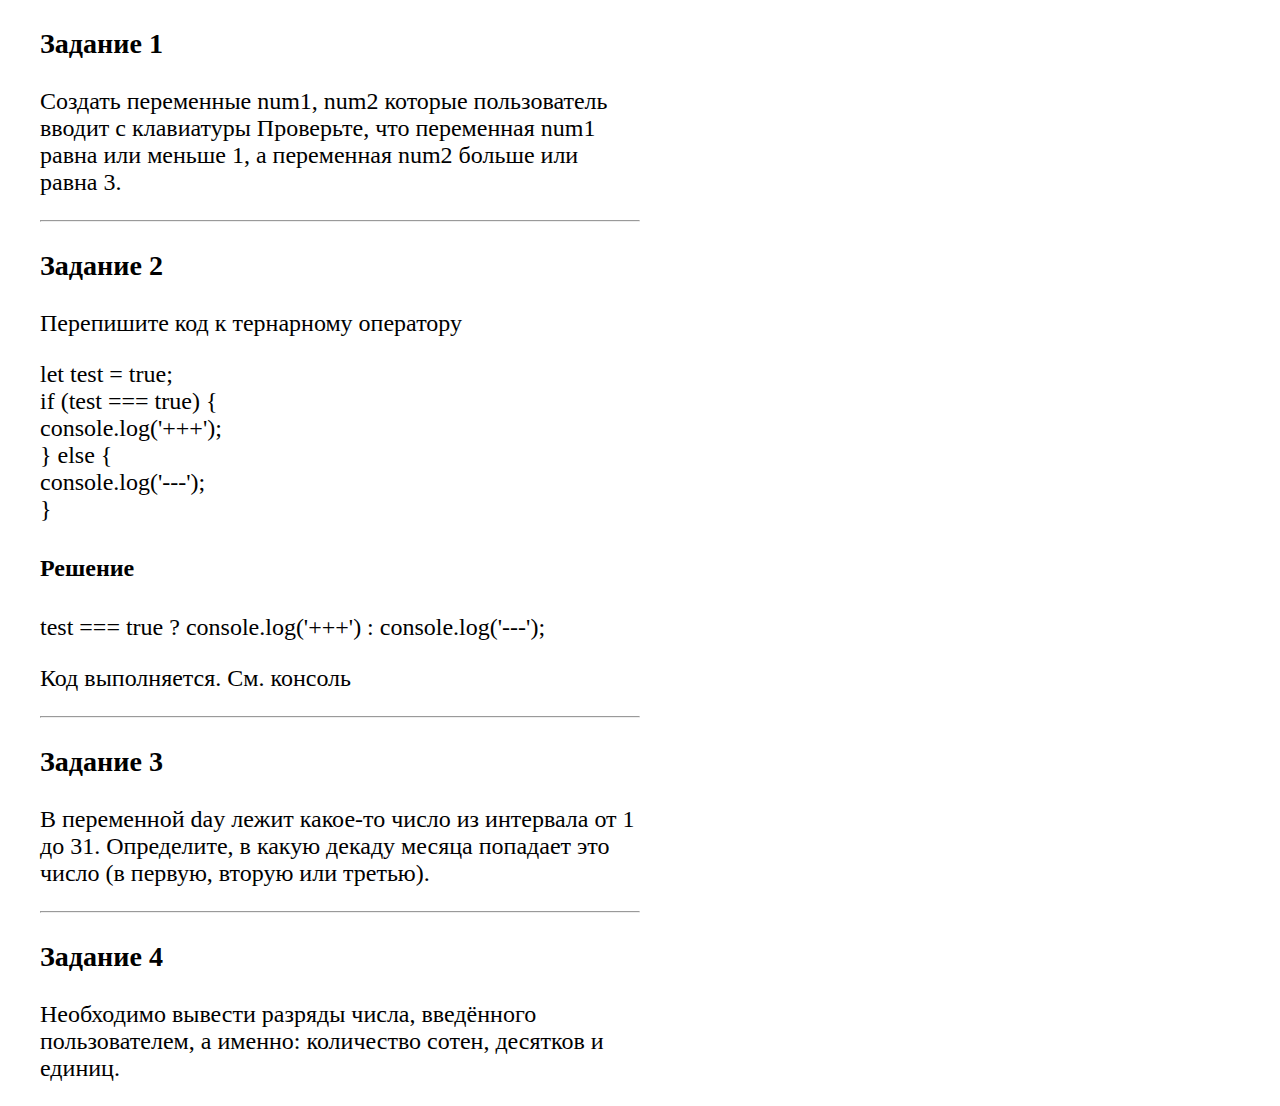
<file: js-training/index.html>
<!DOCTYPE html>
<html lang="en">

<head>
    <meta charset="UTF-8">
    <meta name="viewport" content="width=device-width, initial-scale=1.0">
    <title>Homework 2</title>
</head>

<body>
    <div style="font-size: 24px; width: 600px; padding-left: 32px;">
        <h3>Задание 1</h3>
        <p>Создать переменные num1, num2 которые пользователь вводит с клавиатуры
            Проверьте, что переменная num1 равна или меньше 1, а переменная num2 больше или равна 3.</p>
        <hr>

        <h3>Задание 2</h3>
        <p>Перепишите код к тернарному оператору</p>

        <p>let test = true;<br>
            if (test === true) {<br>
            console.log('+++');<br>
            } else {<br>
            console.log('---');<br>
            } </p>
        <h4>Решение</h4>
        <p>test === true ? console.log('+++') : console.log('---');</p>
        <p>Код выполняется. См. консоль</p>
        <hr>

        <h3>Задание 3</h3>
        <p>В переменной day лежит какое-то число из интервала от 1 до 31. Определите, в какую декаду месяца попадает это
            число (в первую, вторую или третью).</p>
        <hr>

        <h3>Задание 4</h3>
        <p>Необходимо вывести разряды числа, введённого пользователем, а именно: количество сотен, десятков и единиц.</p>
    </div>

    <script defer src="script.js"></script>
</body>

</html>
</file>
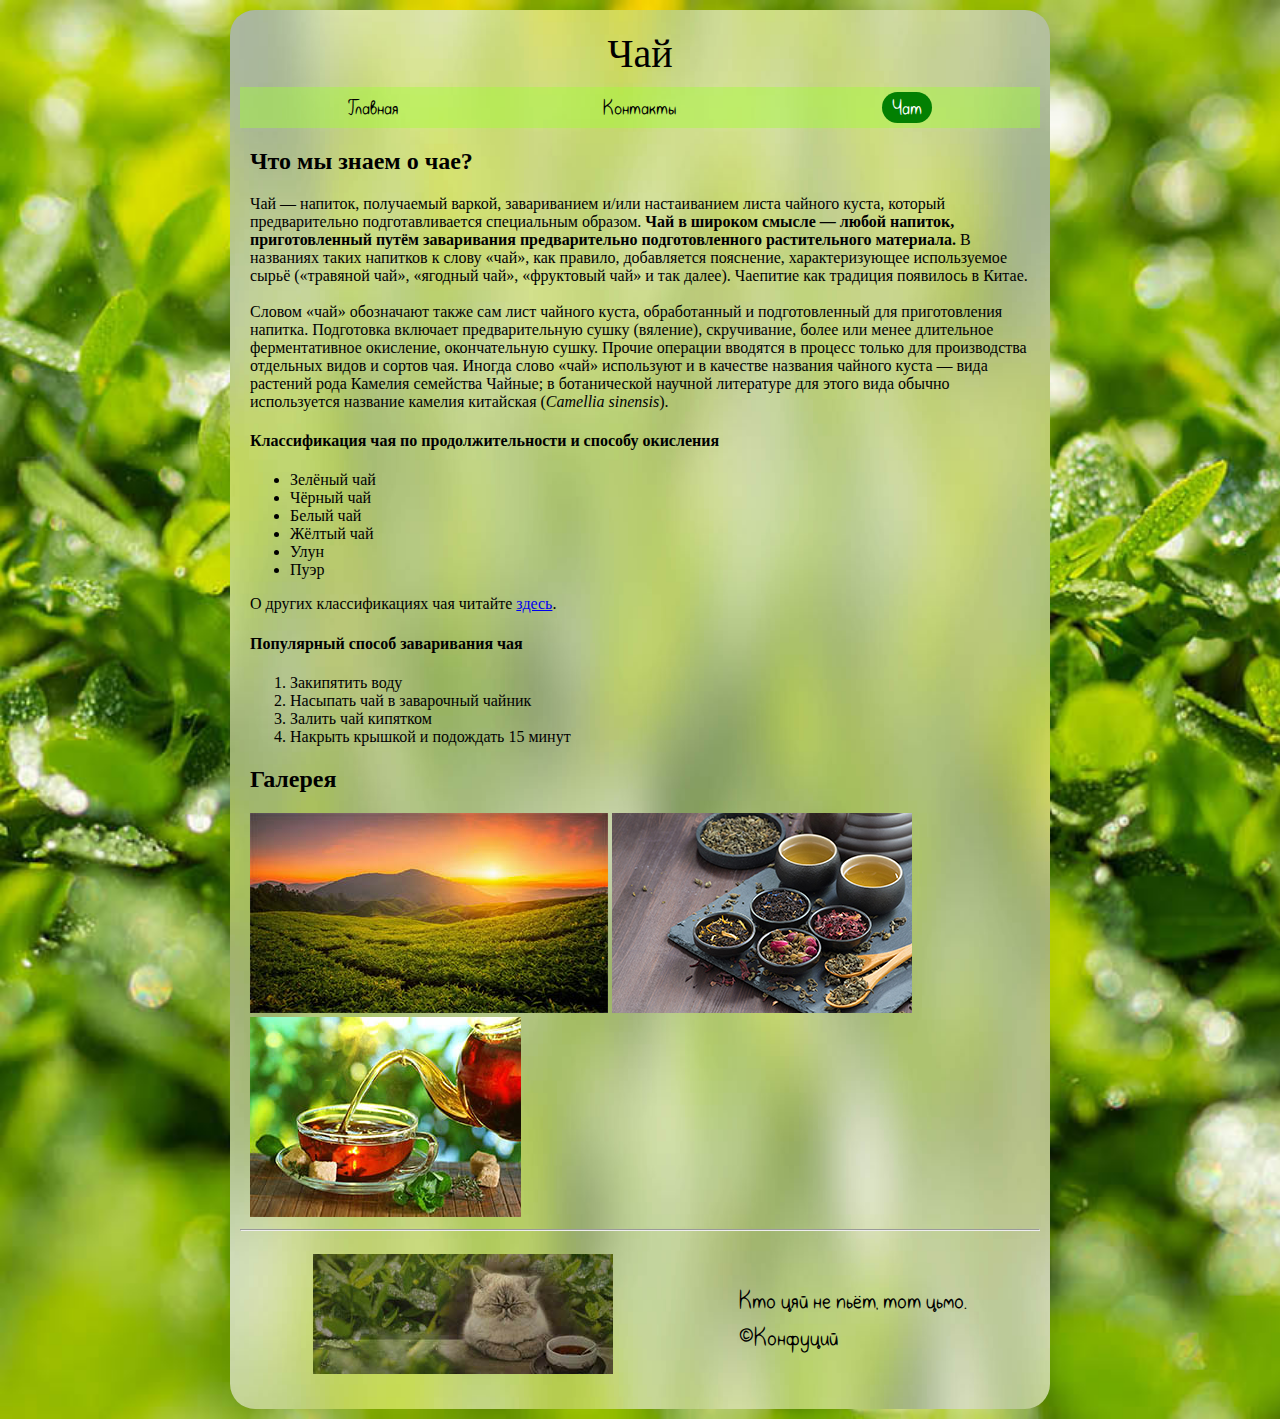
<file: site/index.html>
<!DOCTYPE html>
<html lang="ru">

<head>
    <meta charset="UTF-8">
    <title>Чай</title>
    <link rel="stylesheet" href="./css/style.css">
</head>

<body>
    <div class="wrapper">
        <header>Чай</header>

        <nav>
            <a href="index.html">Главная</a>
            <a href="contacts.html">Контакты</a>
            <a href="chat.html" id="navchat">Чат</a>
        </nav>

        <main>
            <h2>Что мы знаем о чае?</h2>
            <p>
                Чай — напиток, получаемый варкой, завариванием и/или настаиванием листа чайного куста, который
                предварительно подготавливается специальным образом. <strong>Чай в широком смысле — любой напиток,
                    приготовленный
                    путём заваривания предварительно подготовленного растительного материала.</strong> В названиях таких
                напитков к
                слову
                «чай», как правило, добавляется пояснение, характеризующее используемое сырьё («травяной чай», «ягодный
                чай», «фруктовый чай» и так далее). Чаепитие как традиция появилось в Китае.
                <br>
                <br>
                Словом «чай» обозначают также сам лист чайного куста, обработанный и подготовленный для
                приготовления
                напитка. Подготовка включает предварительную сушку (вяление), скручивание, более или менее длительное
                ферментативное окисление, окончательную сушку. Прочие операции вводятся в процесс только для
                производства отдельных видов и сортов чая. Иногда слово «чай» используют и в качестве названия чайного
                куста — вида растений рода Камелия семейства Чайные; в ботанической научной литературе для этого вида
                обычно используется название камелия китайская (<i>Camellia sinensis</i>).
            </p>
            <h4>Классификация чая по продолжительности и способу окисления </h4>
            <ul>
                <li>Зелёный чай</li>
                <li>Чёрный чай</li>
                <li>Белый чай</li>
                <li>Жёлтый чай</li>
                <li>Улун</li>
                <li>Пуэр</li>
            </ul>
            <p>О других классификациях чая читайте <a
                    href="https://tea.ru/article/kak-razlichat-chay-po-tipu-lista-razmeru-fraktsii-i-sposobam-fermentatsii-chetyre-klassifikatsii-cha/"
                    target="_blank">здесь</a>.
            </p>
            <h4>Популярный способ заваривания чая</h4>
            <ol>
                <li>Закипятить воду</li>
                <li>Насыпать чай в заварочный чайник</li>
                <li>Залить чай кипятком</li>
                <li>Накрыть крышкой и подождать 15 минут</li>
            </ol>

            <h2>Галерея</h2>
            <div class="gallery">
                <img src="images/gallery4.jpg" alt="Чайная плантация">
                <img src="images/gallery2.jpg" alt="Чайный набор">
                <img src="images/gallery3.jpg" alt="Чайная церемония">
            </div>
        </main>

        <hr>

        <footer>
            <span><img src="images/konfutsii.jpg" alt="Котонфуций"></span>
            <span>Кто цяй не пьёт, тот цьмо. <br> &copy;Конфуций</span>
        </footer>

    </div>
</body>

</html>
</file>
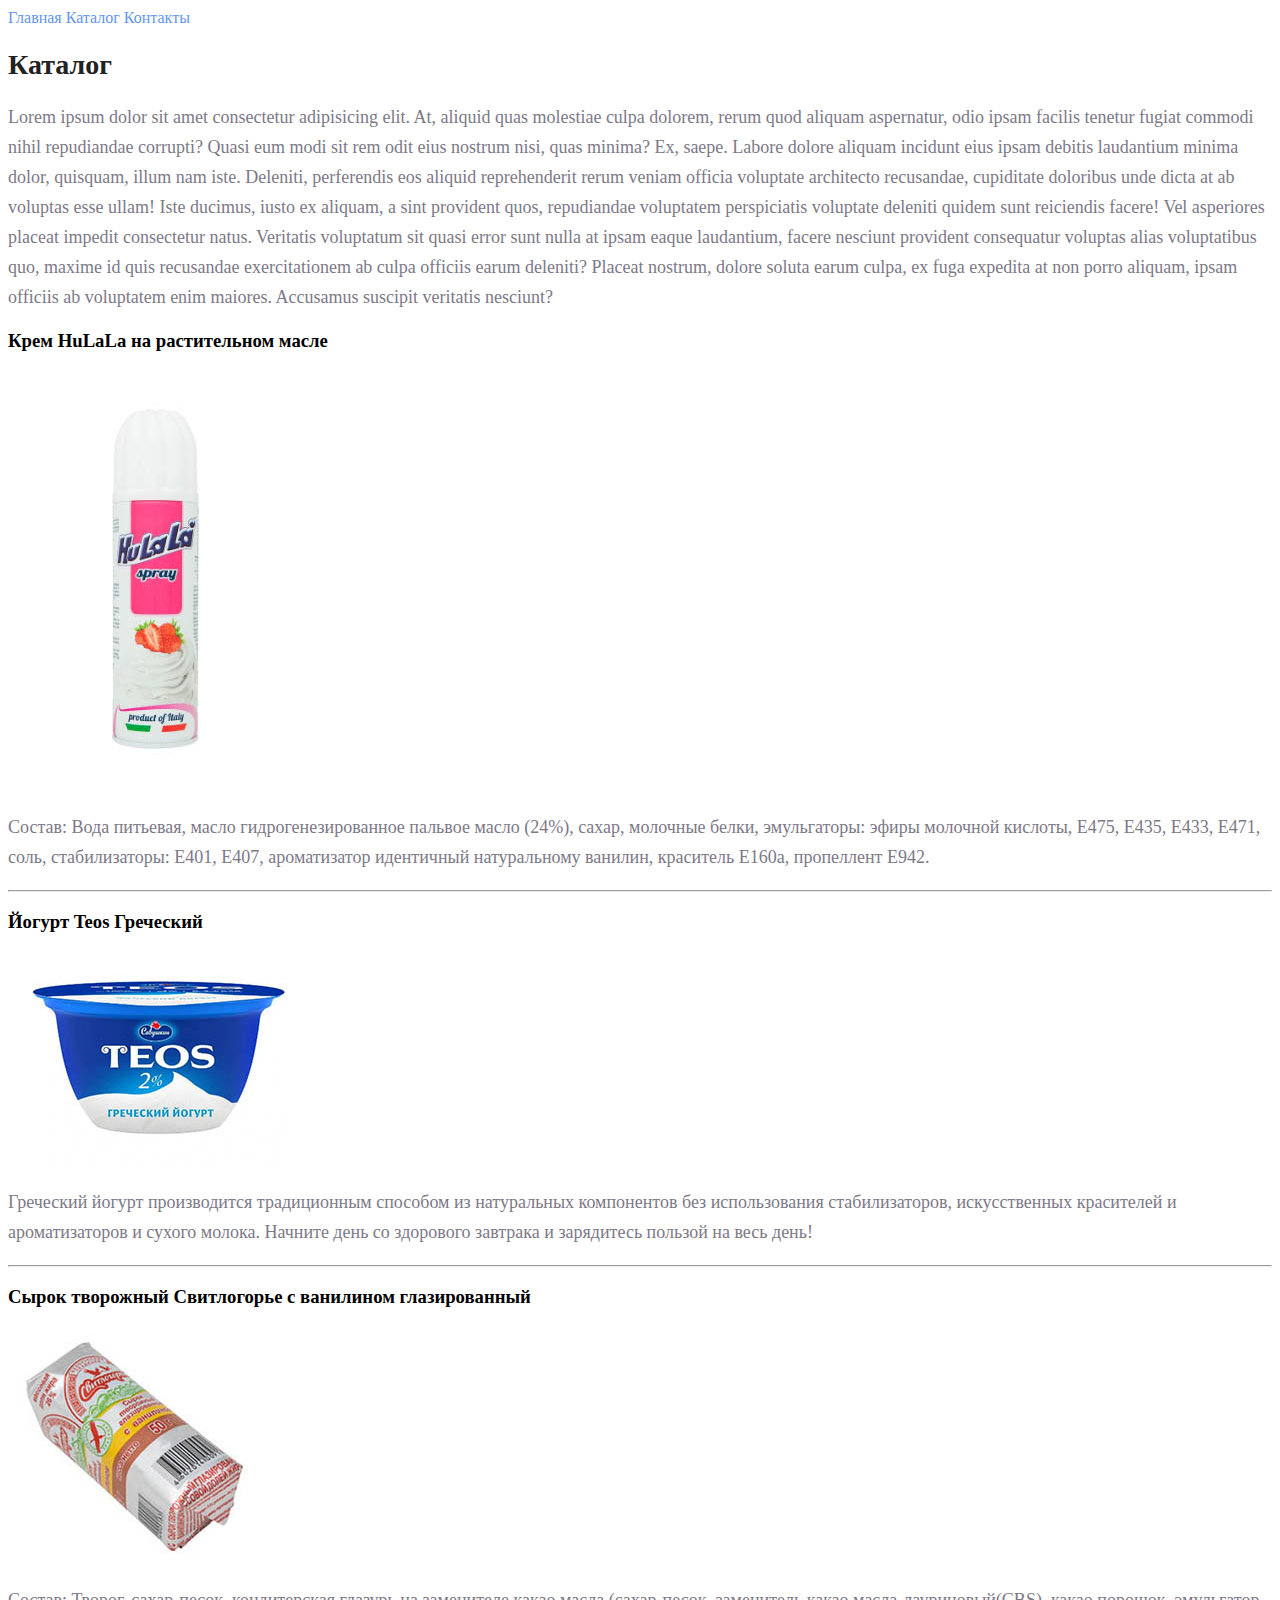
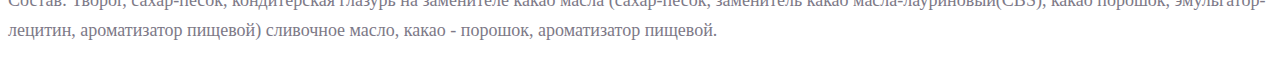
<file: front-end-training/catalog.html>
<!DOCTYPE html>
<html lang="ru">

<head>
    <meta charset="UTF-8">
    <meta name="viewport" content="width=device-width, initial-scale=1.0">
    <title>Сайт</title>
    <link rel="stylesheet" href="./css/style.css">
</head>

<body>
    <nav>
        <a class="nav__link" href="index.html">Главная</a>
        <a class="nav__link" href="catalog.html">Каталог</a>
        <a class="nav__link" href="contacts.html">Контакты</a>
    </nav>

    <h1 class="title">Каталог</h1>
    <p class="text">Lorem ipsum dolor sit amet consectetur adipisicing elit. At, aliquid quas molestiae culpa dolorem,
        rerum quod
        aliquam aspernatur, odio ipsam facilis tenetur fugiat commodi nihil repudiandae corrupti? Quasi eum modi sit rem
        odit eius nostrum nisi, quas minima? Ex, saepe. Labore dolore aliquam incidunt eius ipsam debitis laudantium
        minima dolor, quisquam, illum nam iste. Deleniti, perferendis eos aliquid reprehenderit rerum veniam officia
        voluptate architecto recusandae, cupiditate doloribus unde dicta at ab voluptas esse ullam! Iste ducimus, iusto
        ex aliquam, a sint provident quos, repudiandae voluptatem perspiciatis voluptate deleniti quidem sunt reiciendis
        facere! Vel asperiores placeat impedit consectetur natus. Veritatis voluptatum sit quasi error sunt nulla at
        ipsam eaque laudantium, facere nesciunt provident consequatur voluptas alias voluptatibus quo, maxime id quis
        recusandae exercitationem ab culpa officiis earum deleniti? Placeat nostrum, dolore soluta earum culpa, ex fuga
        expedita at non porro aliquam, ipsam officiis ab voluptatem enim maiores. Accusamus suscipit veritatis nesciunt?
    </p>

    <h3>Крем HuLaLa на растительном масле</h3>
    <img src="img/hulala.jpg" alt="Крем HuLaLa на растительном масле">
    <p class="text">
        Состав:
        Вода питьевая, масло гидрогенезированное пальвое масло (24%), сахар, молочные белки, эмульгаторы: эфиры молочной
        кислоты, Е475, E435, Е433, Е471, соль, стабилизаторы: Е401, Е407, ароматизатор идентичный натуральному ванилин,
        краситель Е160а, пропеллент Е942.
    </p>
    <hr>
    <h3>Йогурт Teos Греческий</h3>
    <img src="img/teos.jpg" alt="Йогурт Teos Греческий">
    <p class="text">
        Греческий йогурт производится традиционным способом из натуральных компонентов без использования
        стабилизаторов,
        искусственных красителей и ароматизаторов и сухого молока. Начните день со здорового завтрака и зарядитесь
        пользой на весь день!
    </p>
    <hr>
    <h3>Сырок творожный Свитлогорье с ванилином глазированный</h3>
    <img src="img/svetlo.jpg" alt="Сырок творожный Свитлогорье">
    <p class="text">
        Состав:
        Творог, сахар-песок, кондитерская глазурь на заменителе какао масла (сахар-песок, заменитель какао
        масла-лауриновый(CBS), какао порошок, эмульгатор-лецитин, ароматизатор пищевой) сливочное масло, какао -
        порошок, ароматизатор пищевой.
    </p>
</body>


</html>
</file>
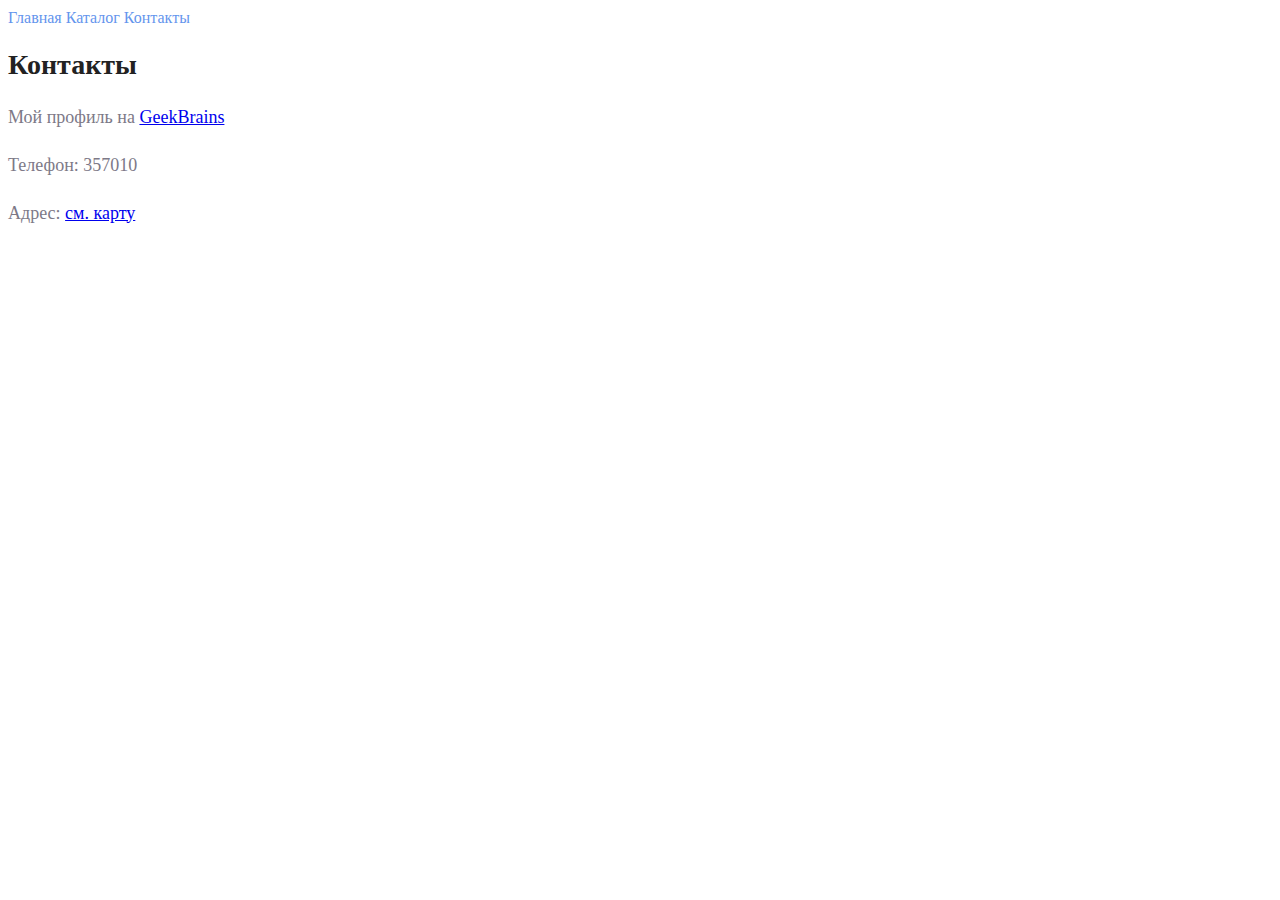
<file: front-end-training/contacts.html>
<!DOCTYPE html>
<html lang="ru">

<head>
    <meta charset="UTF-8">
    <meta name="viewport" content="width=device-width, initial-scale=1.0">
    <title>Сайт</title>
    <link rel="stylesheet" href="./css/style.css">
</head>

<body>
    <nav>
        <a class="nav__link" href="index.html">Главная</a>
        <a class="nav__link" href="catalog.html">Каталог</a>
        <a class="nav__link" href="contacts.html">Контакты</a>
    </nav>
    <h1 class="title">Контакты</h1>
    <div class="contacts">
        <p class="text">Мой профиль на <a href="https://gb.ru/users/c7bfefff-de91-4173-a1df-fe44302d3811"
                target="_blank">GeekBrains</a>
        </p>
        <p class="text">Телефон: 357010</p>
        <p class="text">Адрес: <a href="https://maps.app.goo.gl/LZY4snAPgFW26vEJ9" target="_blank">см. карту</a>
        </p>
    </div>
</body>

</html>
</file>
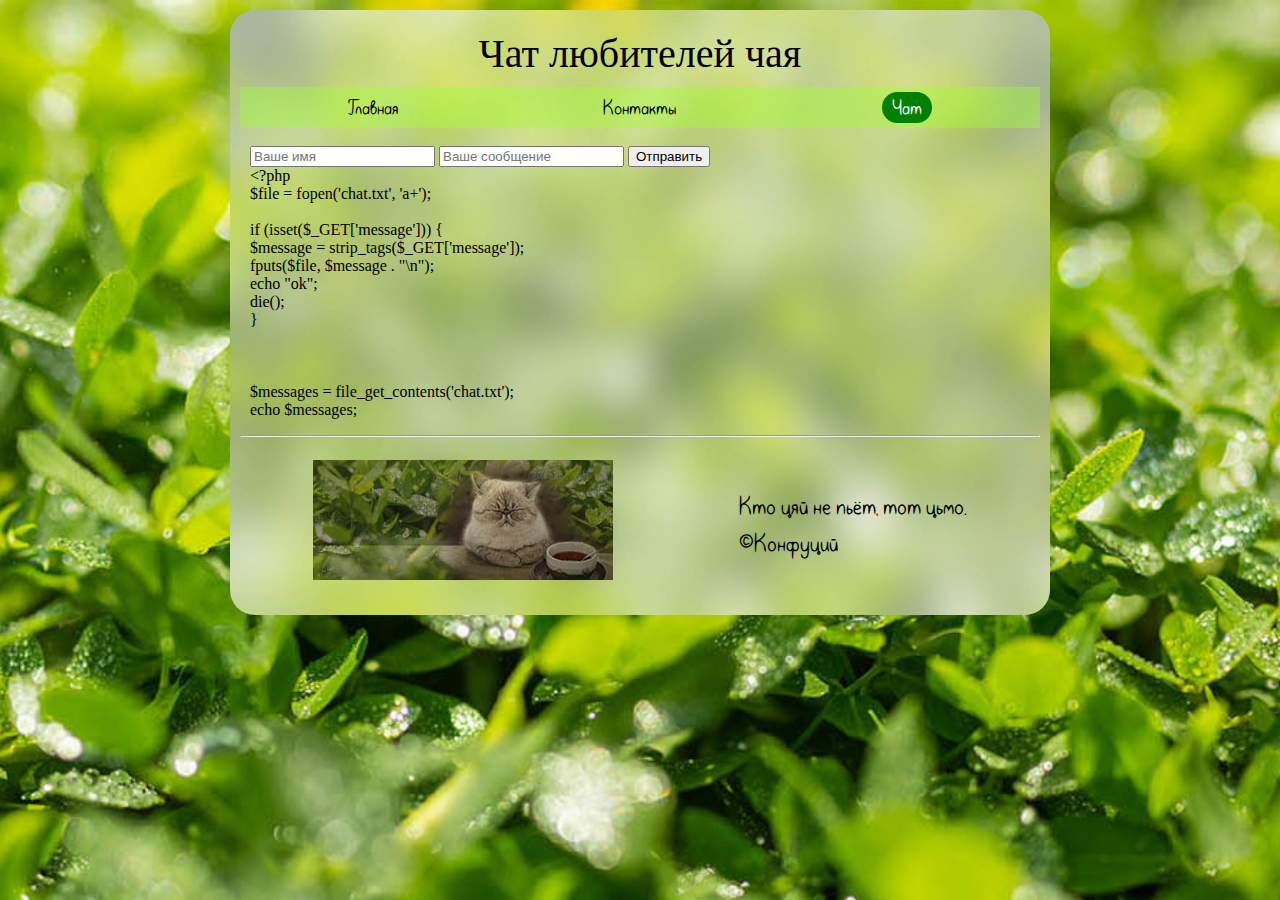
<file: site/chat.html>
<!DOCTYPE html>
<html lang="ru">

<head>
    <meta charset="UTF-8">
    <title>Чай</title>
    <link rel="stylesheet" href="./css/style.css">
    <script src="./js/app.js" defer></script>
</head>

<body>
    <div class="wrapper">
        <header>Чат любителей чая</header>

        <nav>
            <a href="index.html">Главная</a>
            <a href="contacts.html">Контакты</a>
            <a href="chat.html" id="navchat">Чат</a>
        </nav>

        <main>
            </br>
            <input type="text" placeholder="Ваше имя" id="name">
            <input type="text" placeholder="Ваше сообщение" id="message">
            <button onclick="send()">Отправить</button>
            <div id="messages"></div>
            <!-- <p id="output"></p> -->
            <p id="error"></p>
        </main>

        <hr>

        <footer>
            <span><img src="images/konfutsii.jpg" alt="Котонфуций"></span>
            <span>Кто цяй не пьёт, тот цьмо. <br> &copy;Конфуций</span>
        </footer>

    </div>
</body>

</html>
</file>
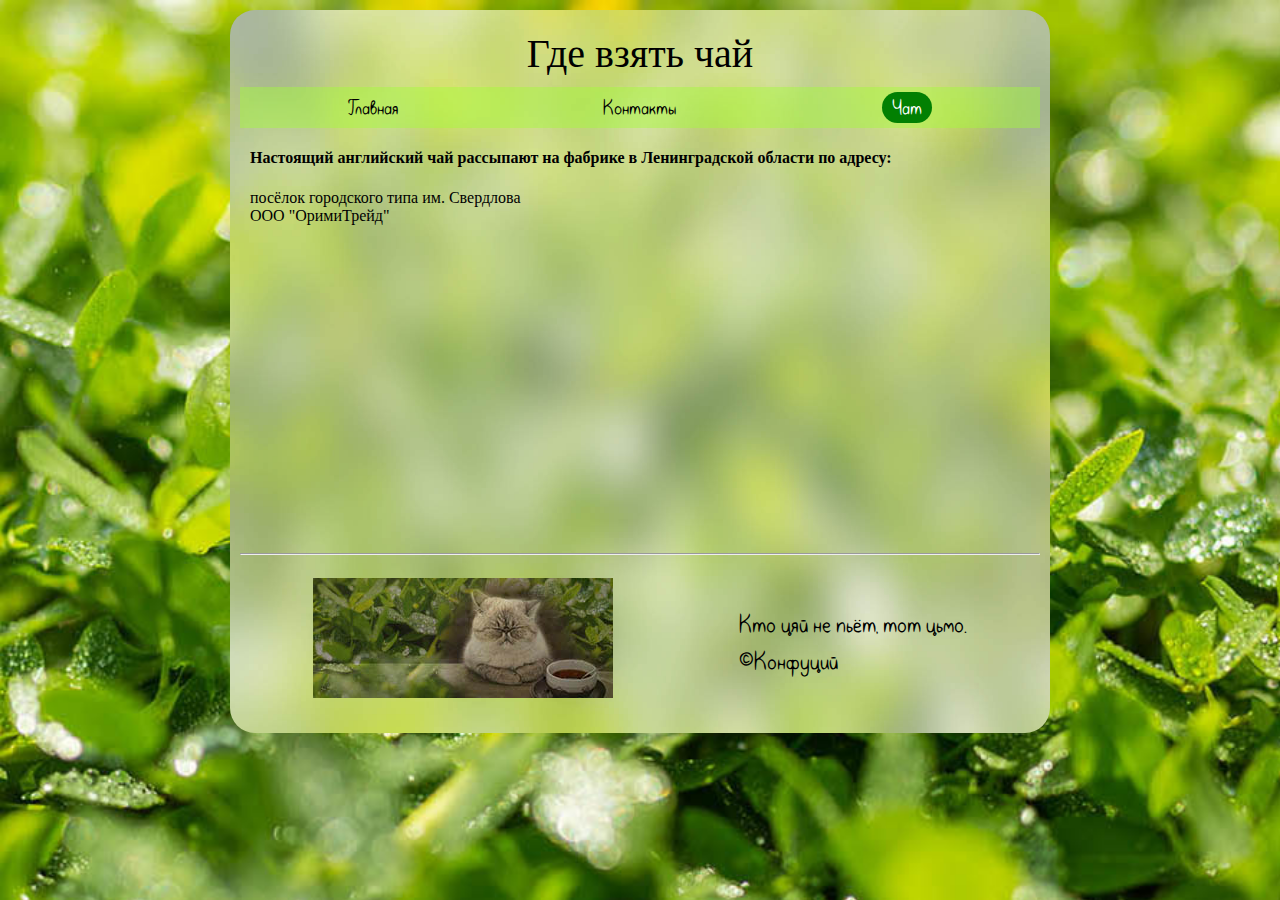
<file: site/contacts.html>
<!DOCTYPE html>
<html lang="ru">

<head>
    <meta charset="UTF-8">
    <title>Чай</title>
    <link rel="stylesheet" href="./css/style.css">
</head>

<body>
    <div class="wrapper">
        <header>Где взять чай</header>

        <nav>
            <a href="index.html">Главная</a>
            <a href="contacts.html">Контакты</a>
            <a href="chat.html" id="navchat">Чат</a>
        </nav>

        <main>
            <h4>Настоящий английский чай рассыпают на фабрике в Ленинградской области по адресу:
            </h4>
            <p>посёлок городского типа им. Свердлова<br>
                ООО "ОримиТрейд"
            </p>
            <iframe
                src="https://www.google.com/maps/embed?pb=!1m14!1m12!1m3!1d1003.5793897610159!2d30.651946446262542!3d59.79666715807684!2m3!1f0!2f0!3f0!3m2!1i1024!2i768!4f13.1!5e0!3m2!1sru!2sru!4v1700692664895!5m2!1sru!2sru"
                width="400" height="300" style="border:0;" allowfullscreen="" loading="lazy"
                referrerpolicy="no-referrer-when-downgrade"></iframe>
        </main>

        <hr>

        <footer>
            <span><img src="images/konfutsii.jpg" alt="Котонфуций"></span>
            <span>Кто цяй не пьёт, тот цьмо. <br> &copy;Конфуций</span>
        </footer>

    </div>
</body>

</html>
</file>
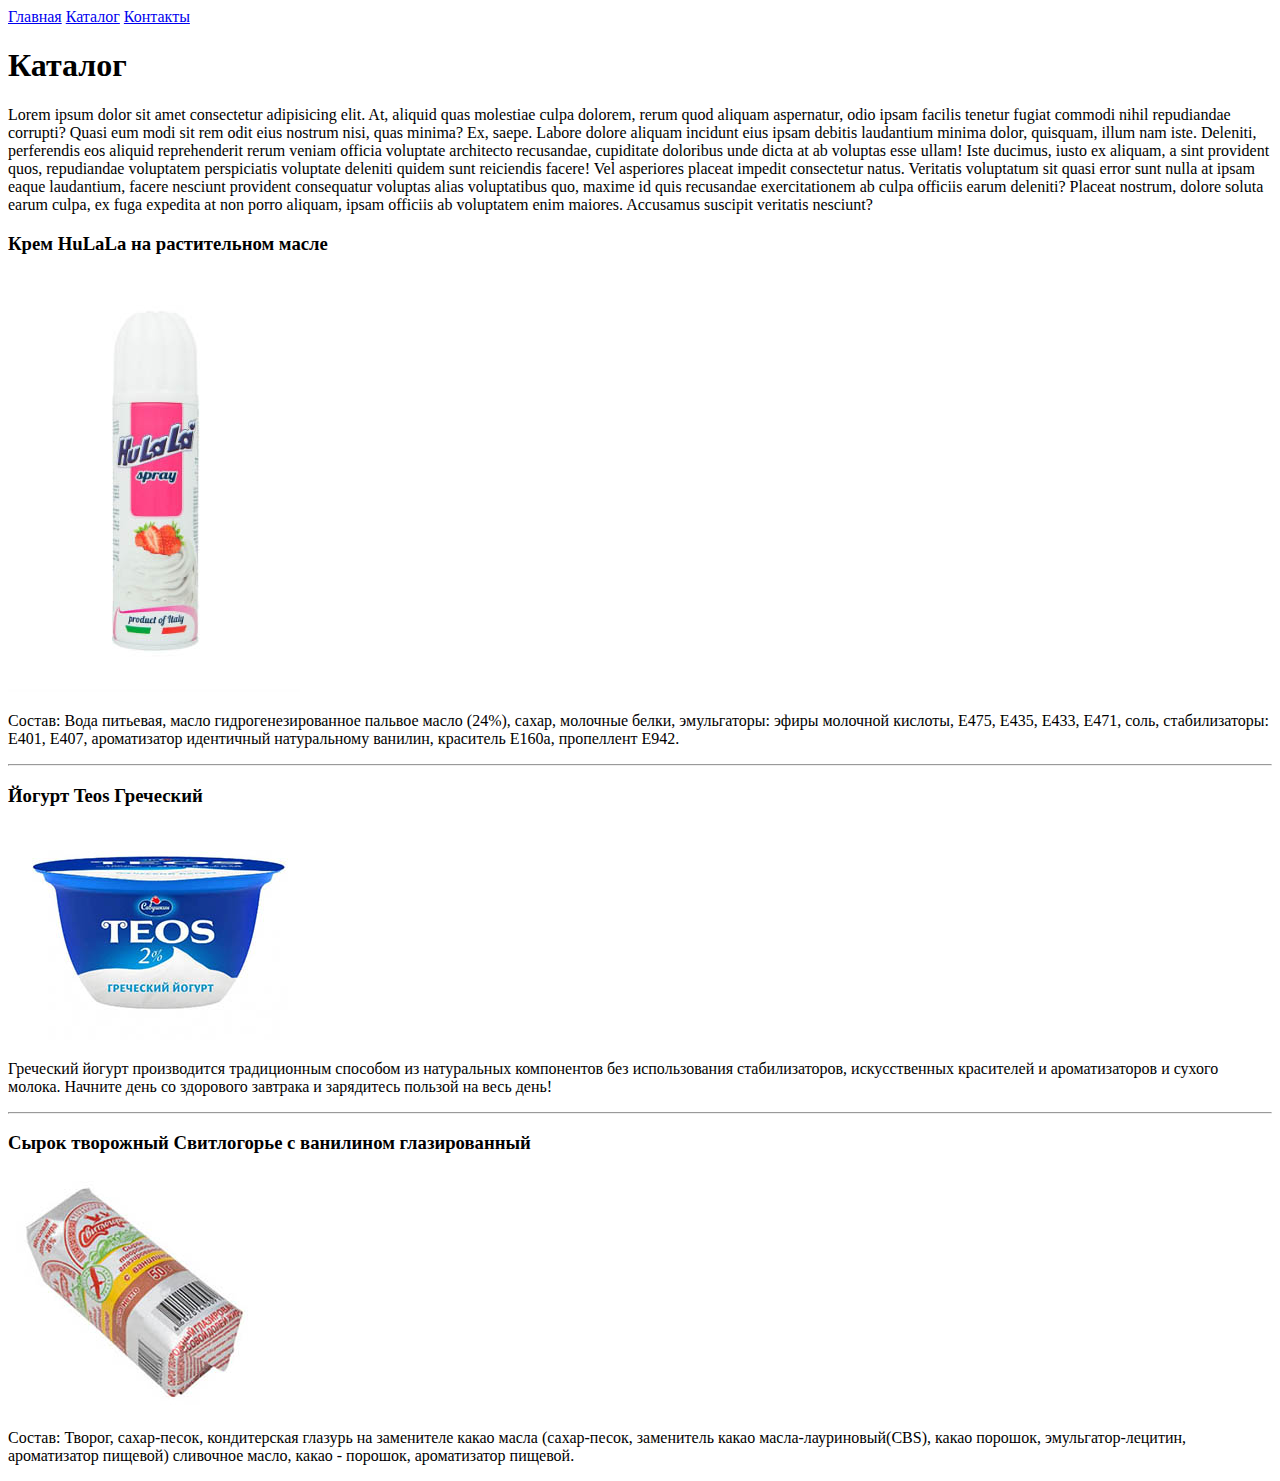
<file: training-html/catalog/catalog.html>
<!DOCTYPE html>
<html lang="ru">

<head>
    <meta charset="UTF-8">
    <meta name="viewport" content="width=device-width, initial-scale=1.0">
    <title>Сайт</title>
</head>

<body>
    <nav>
        <a href="../index.html">Главная</a>
        <a href="catalog.html">Каталог</a>
        <a href="contacts.html">Контакты</a>
    </nav>

    <h1>Каталог</h1>
    <p>Lorem ipsum dolor sit amet consectetur adipisicing elit. At, aliquid quas molestiae culpa dolorem, rerum quod
        aliquam aspernatur, odio ipsam facilis tenetur fugiat commodi nihil repudiandae corrupti? Quasi eum modi sit rem
        odit eius nostrum nisi, quas minima? Ex, saepe. Labore dolore aliquam incidunt eius ipsam debitis laudantium
        minima dolor, quisquam, illum nam iste. Deleniti, perferendis eos aliquid reprehenderit rerum veniam officia
        voluptate architecto recusandae, cupiditate doloribus unde dicta at ab voluptas esse ullam! Iste ducimus, iusto
        ex aliquam, a sint provident quos, repudiandae voluptatem perspiciatis voluptate deleniti quidem sunt reiciendis
        facere! Vel asperiores placeat impedit consectetur natus. Veritatis voluptatum sit quasi error sunt nulla at
        ipsam eaque laudantium, facere nesciunt provident consequatur voluptas alias voluptatibus quo, maxime id quis
        recusandae exercitationem ab culpa officiis earum deleniti? Placeat nostrum, dolore soluta earum culpa, ex fuga
        expedita at non porro aliquam, ipsam officiis ab voluptatem enim maiores. Accusamus suscipit veritatis nesciunt?
    </p>

    <h3>Крем HuLaLa на растительном масле</h3>
    <img src="../img/hulala.jpg" alt="Крем HuLaLa на растительном масле">
    <p>
        Состав:
        Вода питьевая, масло гидрогенезированное пальвое масло (24%), сахар, молочные белки, эмульгаторы: эфиры молочной
        кислоты, Е475, E435, Е433, Е471, соль, стабилизаторы: Е401, Е407, ароматизатор идентичный натуральному ванилин,
        краситель Е160а, пропеллент Е942.
    </p>
    <hr>
    <h3>Йогурт Teos Греческий</h3>
    <img src="../img/teos.jpg" alt="Йогурт Teos Греческий">
    <p>
        Греческий йогурт производится традиционным способом из натуральных компонентов без использования
        стабилизаторов,
        искусственных красителей и ароматизаторов и сухого молока. Начните день со здорового завтрака и зарядитесь
        пользой на весь день!
    </p>
    <hr>
    <h3>Сырок творожный Свитлогорье с ванилином глазированный</h3>
    <img src="../img/svetlo.jpg" alt="Сырок творожный Свитлогорье">
    <p>
        Состав:
        Творог, сахар-песок, кондитерская глазурь на заменителе какао масла (сахар-песок, заменитель какао
        масла-лауриновый(CBS), какао порошок, эмульгатор-лецитин, ароматизатор пищевой) сливочное масло, какао -
        порошок, ароматизатор пищевой.
    </p>
</body>


</html>
</file>
<file: adaptive-training/style.css>
@import url('https://fonts.googleapis.com/css2?family=Lato:wght@300;400;700;900&display=swap');

* {
    padding: 0;
    margin: 0;
    border: 0;
}

body {
    font-family: Lato;
    font-style: normal;
}

.center {
    padding-left: calc(50% - 1140px / 2);
    padding-right: calc(50% - 1140px / 2);
}

.header {
    display: -webkit-box;
    display: -ms-flexbox;
    display: flex;
    -webkit-box-pack: justify;
        -ms-flex-pack: justify;
            justify-content: space-between;
    -webkit-box-align: center;
        -ms-flex-align: center;
            align-items: center;
    background-color: #222;
    padding-top: 19px;
    padding-bottom: 19px;
}

.header__left {
    display: -webkit-box;
    display: -ms-flexbox;
    display: flex;
    -webkit-box-align: end;
        -ms-flex-align: end;
            align-items: end;
    gap: 41px;
}

.header__right {
    display: -webkit-box;
    display: -ms-flexbox;
    display: flex;
    -webkit-box-align: center;
        -ms-flex-align: center;
            align-items: center;
    gap: 33px;
}

.header__icon:hover path {
    fill: #F16D7F;
}

.top {
    display: -webkit-box;
    display: -ms-flexbox;
    display: flex;
    -webkit-box-pack: start;
        -ms-flex-pack: start;
            justify-content: flex-start;
    -webkit-box-align: center;
        -ms-flex-align: center;
            align-items: center;
    gap: 250px;
    background-color: #F1E4E6;
    margin-bottom: 65px;
}

.top__image {
    width: initial;
}

.top__heading {
    display: -webkit-box;
    display: -ms-flexbox;
    display: flex;
    -webkit-box-orient: vertical;
    -webkit-box-direction: normal;
        -ms-flex-direction: column;
            flex-direction: column;
    -webkit-box-pack: justify;
        -ms-flex-pack: justify;
            justify-content: space-between;
    padding-left: 16px;
    border-left: 12px solid #F16D7F;
    margin-bottom: 90px;
}

.top__h1 {
    color: #222;
    font-size: 48px;
    font-weight: 900;
    line-height: normal;
}

.top__h2 {
    color: #222;
    font-size: 32px;
    font-weight: 700;
    line-height: normal;
}

.pink__text {
    color: #F16D7F;
}

.offer {
    display: -ms-grid;
    display: grid;
    -ms-grid-columns: 1fr 30px 1fr 30px 1fr;
    grid-template-columns: repeat(3, 1fr);
    -ms-grid-rows: 1fr 30px auto;
    grid-template-rows: 1fr auto;
    gap: 30px;
    margin-bottom: 96px;
}

.offer > *:nth-child(1) {
    -ms-grid-row: 1;
    -ms-grid-column: 1;
}

.offer > *:nth-child(2) {
    -ms-grid-row: 1;
    -ms-grid-column: 3;
}

.offer > *:nth-child(3) {
    -ms-grid-row: 1;
    -ms-grid-column: 5;
}

.offer > *:nth-child(4) {
    -ms-grid-row: 3;
    -ms-grid-column: 1;
}

.offer > *:nth-child(5) {
    -ms-grid-row: 3;
    -ms-grid-column: 3;
}

.offer > *:nth-child(6) {
    -ms-grid-row: 3;
    -ms-grid-column: 5;
}

.offer__item {
    display: -webkit-box;
    display: -ms-flexbox;
    display: flex;
    position: relative;
}

.offer__img {
    -o-object-fit: cover;
       object-fit: cover;
    width: 100%;
}

.grid__offer__item {
    display: -ms-grid;
    display: grid;
    -ms-grid-row: 2;
    -ms-grid-row-span: 1;
    -ms-grid-column: 1;
    -ms-grid-column-span: 3;
    grid-area: 2 / 1 / 3 / 4;
}

.grid__offer__img {
    -o-object-fit: cover;
       object-fit: cover;
    width: 100%;
}

.offer__text {
    height: 100%;
    width: 100%;
    display: -webkit-box;
    display: -ms-flexbox;
    display: flex;
    -webkit-box-orient: vertical;
    -webkit-box-direction: normal;
        -ms-flex-direction: column;
            flex-direction: column;
    -webkit-box-align: center;
        -ms-flex-align: center;
            align-items: center;
    -webkit-box-pack: center;
        -ms-flex-pack: center;
            justify-content: center;
    background-color: rgba(33, 22, 22, 0.70);
    position: absolute;
}

.str1 {
    color: #FFF;
    font-size: 16px;
    font-weight: 400;
    line-height: normal;
}

.str2 {
    font-size: 24px;
    font-weight: 700;
    line-height: normal;
}

.featured {
    display: -webkit-box;
    display: -ms-flexbox;
    display: flex;
    -webkit-box-orient: vertical;
    -webkit-box-direction: normal;
        -ms-flex-direction: column;
            flex-direction: column;
    gap: 49px;
    margin-bottom: 95px;
}

.featured__top {
    display: -webkit-box;
    display: -ms-flexbox;
    display: flex;
    -webkit-box-orient: vertical;
    -webkit-box-direction: normal;
        -ms-flex-direction: column;
            flex-direction: column;
    -webkit-box-pack: center;
        -ms-flex-pack: center;
            justify-content: center;
    -webkit-box-align: center;
        -ms-flex-align: center;
            align-items: center;
    gap: 6px;
    text-align: center;
    padding: 0 16px;
}

.featured__heading {
    color: #222;
    font-size: 30px;
    font-weight: 400;
    line-height: normal;
}

.featured__text {
    color: #9F9F9F;
    font-size: 14px;
    font-weight: 400;
    line-height: normal;
}

.prod__items {
    display: -ms-grid;
    display: grid;
    -ms-grid-columns: 1fr 30px 1fr 30px 1fr;
    grid-template-columns: repeat(3, 1fr);
    gap: 30px;
}

.prod__item {
    background-color: #F8F8F8;
    display: -webkit-box;
    display: -ms-flexbox;
    display: flex;
    -webkit-box-orient: vertical;
    -webkit-box-direction: normal;
        -ms-flex-direction: column;
            flex-direction: column;
}

.img__container {
    display: -webkit-box;
    display: -ms-flexbox;
    display: flex;
    -webkit-box-align: center;
        -ms-flex-align: center;
            align-items: center;
    -webkit-box-pack: center;
        -ms-flex-pack: center;
            justify-content: center;
    position: relative;
}

.prod__img {
    -o-object-fit: cover;
       object-fit: cover;
    width: 100%;
    z-index: 0;
}

.add_to_cart_button {
    display: none;
    -webkit-box-align: center;
        -ms-flex-align: center;
            align-items: center;
    gap: 11px;
    font-size: 16px;
    font-weight: 400;
    line-height: normal;
    padding: 15px 39px;
    background-color: transparent;
    border: 1px solid #ffF;
    color: #FFF;
    position: absolute;
    z-index: 2;
}

.prod__item:hover .add_to_cart_button {
    display: -webkit-box;
    display: -ms-flexbox;
    display: flex;
}

.hover_bg {
    height: 100%;
    width: 100%;
    background-color: rgba(58, 56, 56);
    position: absolute;
    opacity: 0;
    z-index: 1;
}

.prod__item:hover .hover_bg {
    opacity: 0.86;
    -webkit-transition: 0.2s;
    -o-transition: 0.2s;
    transition: 0.2s;
}

.prod__item:hover {
    scale: 1.02;
    -webkit-transition: 0.2s;
    -o-transition: 0.2s;
    transition: 0.2s;
}

.prod__item__text {
    display: -webkit-box;
    display: -ms-flexbox;
    display: flex;
    -webkit-box-orient: vertical;
    -webkit-box-direction: normal;
        -ms-flex-direction: column;
            flex-direction: column;
    gap: 16px;
    margin: 24px 16px;
}

.item__name {
    color: #000;
    font-size: 13px;
    font-weight: 400;
    line-height: normal;
}

.item__desc {
    color: #5D5D5D;
    font-size: 14px;
    font-weight: 300;
    line-height: normal;
}

.item__price {
    color: #F16D7F;
    font-size: 16px;
    font-weight: 400;
    line-height: normal;
}

.more__button {
    display: block;
    margin: auto;
    font-size: 16px;
    font-weight: 400;
    line-height: normal;
    padding: 15px 39px;
    background-color: #FFF;
    border: 1px solid #F16D7F;
}

.more__button:hover {
    background-color: #F16D7F;
    color: #FFF;
    -webkit-transition: 0.3s;
    -o-transition: 0.3s;
    transition: 0.3s;
}

.advantages {
    background-color: #222224;
    display: -webkit-box;
    display: -ms-flexbox;
    display: flex;
    -ms-flex-line-pack: center;
        align-content: center;
    -webkit-box-pack: justify;
        -ms-flex-pack: justify;
            justify-content: space-between;
    gap: 90px;
    padding-top: 104px;
    padding-bottom: 104px;
}

.advantages__card {
    display: -webkit-box;
    display: -ms-flexbox;
    display: flex;
    -webkit-box-orient: vertical;
    -webkit-box-direction: normal;
        -ms-flex-direction: column;
            flex-direction: column;
    -webkit-box-align: center;
        -ms-flex-align: center;
            align-items: center;
    -webkit-box-pack: justify;
        -ms-flex-pack: justify;
            justify-content: space-between;
    gap: 20px;
}

.adv__icon {
    height: 37px;
    width: auto;
}

.adv__title {
    color: #FBFBFB;
    font-size: 20px;
    font-style: normal;
    font-weight: 400;
    line-height: normal;
}

.adv__text {
    color: #FBFBFB;
    text-align: center;
    font-size: 14px;
    font-style: normal;
    font-weight: 400;
    line-height: normal;
}

.bottom {
    background-image: url(./img/aside_bg.jpg);
    background-size: cover;
    background-position: bottom;
    background-color: rgba(244, 244, 244, 0.70);
    background-blend-mode: color;
    display: -webkit-box;
    display: -ms-flexbox;
    display: flex;
    -webkit-box-pack: justify;
        -ms-flex-pack: justify;
            justify-content: space-between;
    padding-top: 100px;
    padding-bottom: 100px;
}

.bottom__left {
    max-width: 360px;
    display: -webkit-box;
    display: -ms-flexbox;
    display: flex;
    -webkit-box-orient: vertical;
    -webkit-box-direction: normal;
        -ms-flex-direction: column;
            flex-direction: column;
    gap: 16px;
    -webkit-box-align: center;
        -ms-flex-align: center;
            align-items: center;
    -webkit-box-pack: center;
        -ms-flex-pack: center;
            justify-content: center;
    color: #222224;
    text-align: center;
    font-size: 20px;
    font-style: normal;
    font-weight: 400;
    line-height: normal;
}

.bottom__right {
    max-width: 360px;
    display: -webkit-box;
    display: -ms-flexbox;
    display: flex;
    -webkit-box-orient: vertical;
    -webkit-box-direction: normal;
        -ms-flex-direction: column;
            flex-direction: column;
    gap: 16px;
    -webkit-box-align: center;
        -ms-flex-align: center;
            align-items: center;
    -webkit-box-pack: center;
        -ms-flex-pack: center;
            justify-content: center;
    color: #222224;
    text-align: center;
    font-size: 18px;
    font-style: normal;
    font-weight: 400;
    line-height: normal;
}

.sub__str__1 {
    color: #222224;
    font-size: 24px;
    font-style: normal;
    font-weight: 700;
    line-height: 62%;
}

.sub__str__2 {
    color: #222224;
    font-size: 18px;
    font-style: normal;
    font-weight: 400;
    line-height: 120%;
}

.subscr__form {
    display: -webkit-box;
    display: -ms-flexbox;
    display: flex;
}

.input__field {
    height: 49px;
    outline: none;
    background-color: #E1E1E1;
    border-top-left-radius: 30px;
    border-bottom-left-radius: 30px;
    padding-left: 25px;
    padding-right: 70px;
}

.subscr__button {
    padding: 0 21px;
    background-color: #F16D7F;
    font-size: 14px;
    font-weight: 400;
    color: #FFF;
    border-top-right-radius: 30px;
    border-bottom-right-radius: 30px;
}

.footer {
    display: -webkit-box;
    display: -ms-flexbox;
    display: flex;
    -webkit-box-pack: justify;
        -ms-flex-pack: justify;
            justify-content: space-between;
    -webkit-box-align: center;
        -ms-flex-align: center;
            align-items: center;
    background-color: #222;
    padding-top: 19px;
    padding-bottom: 19px;
}

.footer__left {
    color: #FBFBFB;
    font-size: 16px;
    font-style: normal;
    font-weight: 400;
    line-height: normal;
}

.footer__right {
    display: -webkit-box;
    display: -ms-flexbox;
    display: flex;
    gap: 8px;
    -webkit-box-align: center;
        -ms-flex-align: center;
            align-items: center;
    -webkit-box-pack: center;
        -ms-flex-pack: center;
            justify-content: center;
}

.social__icon__container {
    background-color: #fff;
    width: 32px;
    height: 32px;
    text-align: center;
}

.social__icon {
    vertical-align: -webkit-baseline-middle;
}

.social__icon__container:hover {
    background-color: #F16D7F;
}

.social__icon__container:hover path {
    fill: #FFF;
}

@media (max-width: 1204px) {
    .center {
        padding-left: 32px;
        padding-right: 32px;
    }
}

@media (max-width: 1024px) {
    .center {
        padding-left: calc(50% - 734px / 2);
        padding-right: calc(50% - 734px / 2);
    }

    .header {
        padding-left: calc(50% - 702px / 2);
        padding-right: calc(50% - 702px / 2);
    }

    .top__img {
        height: 368px;
    }

    .top {
        padding-left: calc(94 * (1024px - 100vw) / 256 + 50vw - 734px / 2);
        gap: calc(238px - 118 * (1024px - 100vw) / 256);
    }

    .top__h1 {
        font-size: 44px;
    }

    .top__h2 {
        font-size: 24px;
    }

    .top__heading {
        margin-bottom: 78px;
    }

    .offer {
        gap: 19px;
        margin-bottom: 110px;
    }

    .featured {
        gap: 45px;
    }

    .featured__top {
        gap: 3px;
    }

    .prod__items {
        -ms-grid-columns: 1fr 16px 1fr;
        grid-template-columns: repeat(2, 1fr);
        gap: 16px;
    }

    .subscribe {
        padding-left: 46px;
        padding-right: 46px;
    }

}

@media (max-width: 767px) {

    .bottom {
        -webkit-box-orient: vertical;
        -webkit-box-direction: normal;
            -ms-flex-direction: column;
                flex-direction: column;
        -webkit-box-align: center;
            -ms-flex-align: center;
                align-items: center;
        gap: 64px;
    }

    .header__left {
        padding-left: 16px;
    }

    .header__right {
        padding-right: 16px;
    }

    .prof__icon,
    .cart__icon,
    .top__img {
        display: none;
    }

    .center {
        padding-left: calc(50% - 460px / 2);
        padding-right: calc(50% - 460px / 2);
    }

    .top {
        -webkit-box-pack: center;
            -ms-flex-pack: center;
                justify-content: center;
    }

    .top__heading {
        margin: 148px 0;
    }

    .top__h1 {
        font-size: 38px;
    }

    .top__h2 {
        font-size: 20px;
    }

    .offer {
        display: -webkit-box;
        display: -ms-flexbox;
        display: flex;
        -webkit-box-orient: vertical;
        -webkit-box-direction: normal;
            -ms-flex-direction: column;
                flex-direction: column;
        gap: 32px;
        margin: 0 16px 64px;
    }

    .grid__offer__item {
        height: 112px;
    }

    .grid__offer__img {
        height: 100%;
    }

    .prod__items {
        display: -webkit-box;
        display: -ms-flexbox;
        display: flex;
        -webkit-box-orient: vertical;
        -webkit-box-direction: normal;
            -ms-flex-direction: column;
                flex-direction: column;
        margin: 0 8px;
    }

    .adv__text {
        padding: 0 50px;
    }

    .advantages {
        -ms-flex-wrap: wrap;
            flex-wrap: wrap;
    }

    .footer {
        padding-left: 16px;
        padding-right: 16px;
    }
}

@media (max-width: 500px) {

    .footer {
        -webkit-box-orient: vertical;
        -webkit-box-direction: reverse;
            -ms-flex-direction: column-reverse;
                flex-direction: column-reverse;
        padding-top: 42px;
        padding-bottom: 9px;
        -webkit-box-pack: justify;
            -ms-flex-pack: justify;
                justify-content: space-between;
        gap: 42px;
    }

    .input__field {
        padding-right: 0;
    }

    .quot__text, .sub__str__2 {
        padding-left: 16px;
        padding-right: 16px;
    }
}
</file>
<file: front-end-training/css/style.css>
a {
    text-decoration: none;
}

.nav__link {
    color: cornflowerblue;
    font-size: 16px;
    line-height: 20px;
}

.title {
    color: #222222;
    font-size: 28px;
    line-height: 36px;
    font-weight: bold;
}

.text {
    font-style: normal;
    font-weight: 300;
    font-size: 18px;
    line-height: 30px;
    color: #7D7987;
}

.subtitle {
    color: coral;
    font-style: normal;
    font-weight: 700;
    font-size: 36px;
    line-height: 80px;
}

.contacts a {
    text-decoration: underline;
}
</file>
<file: html-css-training/style.css>
* {
    padding: 0;
    margin: 0;
    border: 0;
}

.center {
    padding: 0 calc(50% - 1170px/2);
}

.nav_link {
    color: #000;
    font-family: Gilroy-Medium;
    font-size: 14px;
    font-style: normal;
    font-weight: 400;
    line-height: normal;
}

a {
    text-decoration: none;
}

.header {
    padding-top: 40px;
    display: flex;
    justify-content: space-between;
}

.header_logo {
    display: flex;
    align-items: center;
    justify-content: space-between;
    gap: 14px;
}

.logo_text {

    color: #000;
    font-family: Gilroy-Bold;
    font-size: 24px;
    font-style: normal;
    font-weight: 400;
    line-height: normal;
}

.orange_text {
    color: #F25822;
    font-family: Gilroy-Bold;
}

.header_nav {
    display: flex;
    align-items: center;
    color: #000;
    font-family: Gilroy-Medium;
    font-size: 14px;
    font-style: normal;
    font-weight: 400;
    line-height: normal;
    justify-content: space-between;
    gap: 36px;
}

.main_content {
    margin-top: 84px;
    display: flex;
    gap: 41px;
    padding-bottom: 162px;
}

.main_content_text {
    display: flex;
    flex-direction: column;
}

.heading {
    color: #000;
    font-family: Gilroy-Bold;
    font-size: 60px;
    font-style: normal;
    font-weight: 400;
    line-height: normal;
    margin-bottom: 17px;
}

.paragraph {
    margin-right: 100px;
    margin-bottom: 37px;
    color: #888;
    font-family: Gilroy-Medium;
    font-size: 20px;
    font-style: normal;
    font-weight: 400;
    line-height: normal;
}

.actions {
    display: flex;
    justify-content: flex-start;
    gap: 72px;
}

.orange__button {
    border-radius: 50px;
    border: none;
    background: #F25822;
    box-shadow: 4px 4px 8px 0px rgba(242, 88, 34, 0.20);
    color: #FFF;
    font-family: Gilroy-Bold;
    font-size: 15px;
    font-style: normal;
    font-weight: 400;
    line-height: normal;
    padding: 15px 35px;
}

.video_link {
    color: #AAA;
    font-family: Gilroy-Bold;
    font-size: 15px;
    font-style: normal;
    font-weight: 400;
    line-height: normal;
    margin-top: 15px;
    margin-bottom: 16px;
}

.partners_logo {
    padding-top: 97px;
    padding-bottom: 97px;
    display: flex;
    justify-content: space-between;
}

.products {
    padding-top: 100px;
    padding-bottom: 100px;
    display: flex;
    justify-content: space-between;
    gap: 60px;
}

.product__card {
    padding: 40px 30px 25px;
}

.object__shadow {
    box-shadow: 15px 25px 56px 6px rgba(0, 0, 0, 0.06);
}

.product__card__icon {
    margin-bottom: 25px;
}

.card__name {
    color: #000;
    font-family: Gilroy-Bold;
    font-size: 24px;
    font-style: normal;
    font-weight: 400;
    line-height: normal;
    margin-bottom: 17px;
}

.product__card__desc {
    color: #666;
    font-family: Gilroy-Regular;
    font-size: 15px;
    font-style: normal;
    font-weight: 400;
    line-height: 150%;
    margin-bottom: 25px;
}

.details__link {
    color: #000;
    font-family: Gilroy-Bold;
    font-size: 11px;
    font-style: normal;
    font-weight: 400;
    line-height: 150%;
}

.services {
    background-color: #FAFAFA;
    padding-top: 92px;
    padding-bottom: 100px;
    display: flex;
    flex-direction: column;
    align-items: center;
    gap: 54px;
}

.services__top {
    display: flex;
    flex-direction: column;
    align-items: center;
    gap: 19px;
}

.services__heading {
    color: #000;
    text-align: center;
    font-family: Gilroy-Bold;
    font-size: 45px;
    font-style: normal;
    font-weight: 400;
    line-height: normal;
}

.services__text {
    color: #666;
    text-align: center;
    font-family: Gilroy-Regular;
    font-size: 16px;
    font-style: normal;
    font-weight: 400;
    line-height: 150%;
    max-width: 75%;
}

.services__cards {
    display: flex;
    justify-content: space-between;
    gap: 30px;
}

.service__card {
    display: flex;
    flex-direction: column;
    align-items: center;
    background-color: #fff;
    gap: 25px;
}

.service__card__image {
    max-height: 100%;
    max-width: 100%;
}

.service__card__text {
    margin: 0 30px;
    display: flex;
    flex-direction: column;
    align-items: center;
    gap: 5px;
    text-align: center;
}
    
.service__button {
    margin-top: 14px;
    margin-bottom: 50px;
}
/* .service__name {
    text-align: center;
}
 */
.service__card__desc {
    color: #AAA;
    font-family: Gilroy-Regular;
    font-size: 15px;
    font-style: normal;
    font-weight: 400;
    line-height: 150%;
}
</file>
<file: site/css/style.css>
body {
    background: url(../images/green-leaf-background.jpg);
    background-size: cover;
    background-repeat: no-repeat;
}

.wrapper {
    background: url(../images/green-leaf-wrapper-background.jpg);
    background-size: 100% 100%;
    background-repeat: no-repeat;
    max-width: 800px;
    padding: 10px;
    margin: 10px auto;
    border-radius: 25px;
}

#navchat {
    color: white;
    background: rgb(2, 128, 2);
    padding: 0 10px;
    border-radius: 18px;
    transition: 0.2s;
}

#navchat:hover {
    background: rgb(189, 18, 18)
}

header {
    text-align: center;
    padding: 10px;
    font-size: 40px;
}

@font-face {
    font-family: Qundeasy;
    src: url(../fonts/Qundeasy-Only-For-Personal-Use.ttf);
}

footer {
    display: flex;
    justify-content: space-around;
    align-items: center;
    text-align: left;
    padding: 10px;
    font-family: Qundeasy;
    font-size: 30px;
}

footer span {
    padding: 5px;
}

nav {
    display: flex;
    justify-content: space-around;
    background: rgba(160, 255, 51, 0.411);
    padding: 5px;
    font-family: qundeasy;
}

nav a {
    text-decoration: none;
    color: black;
    font-size: 25px;
}

main {
    padding: 0 10px;
}

#output b {
    color: brown;
}

#error {
    color: brown;
}
</file>
